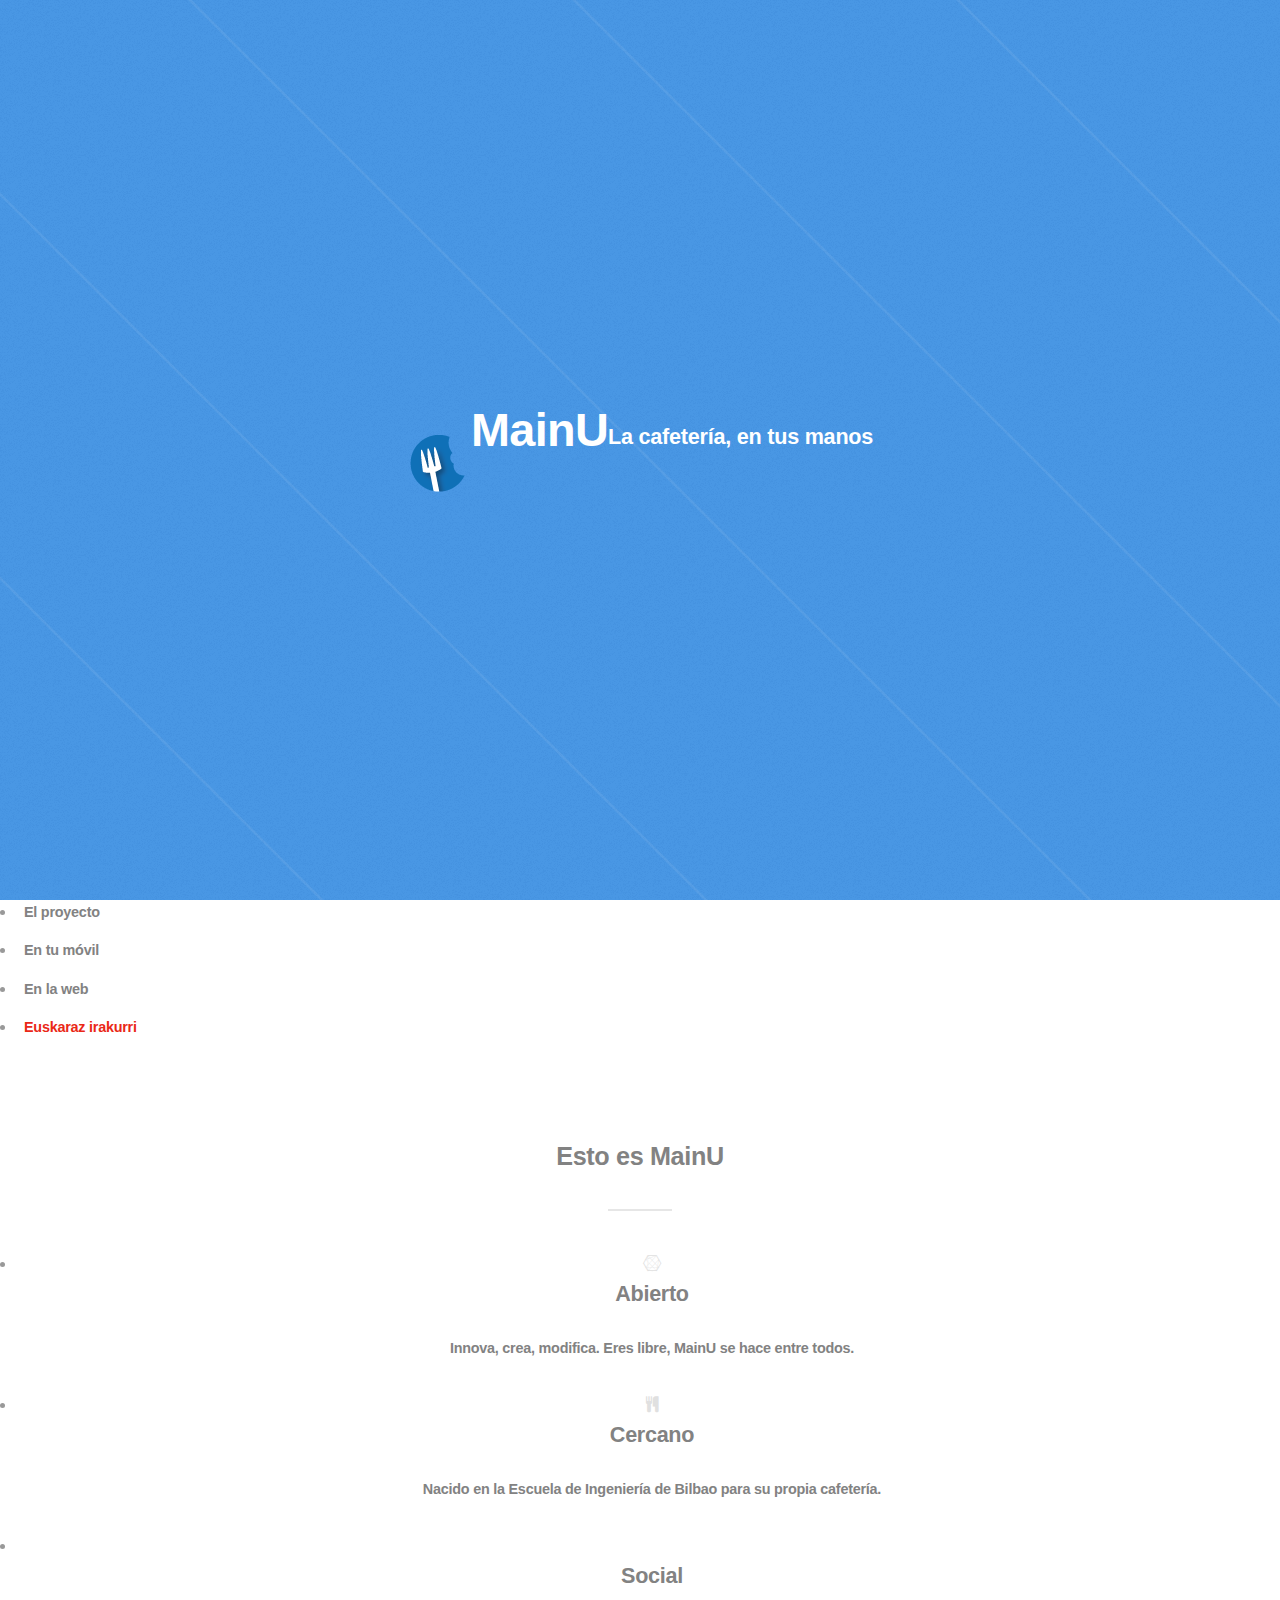
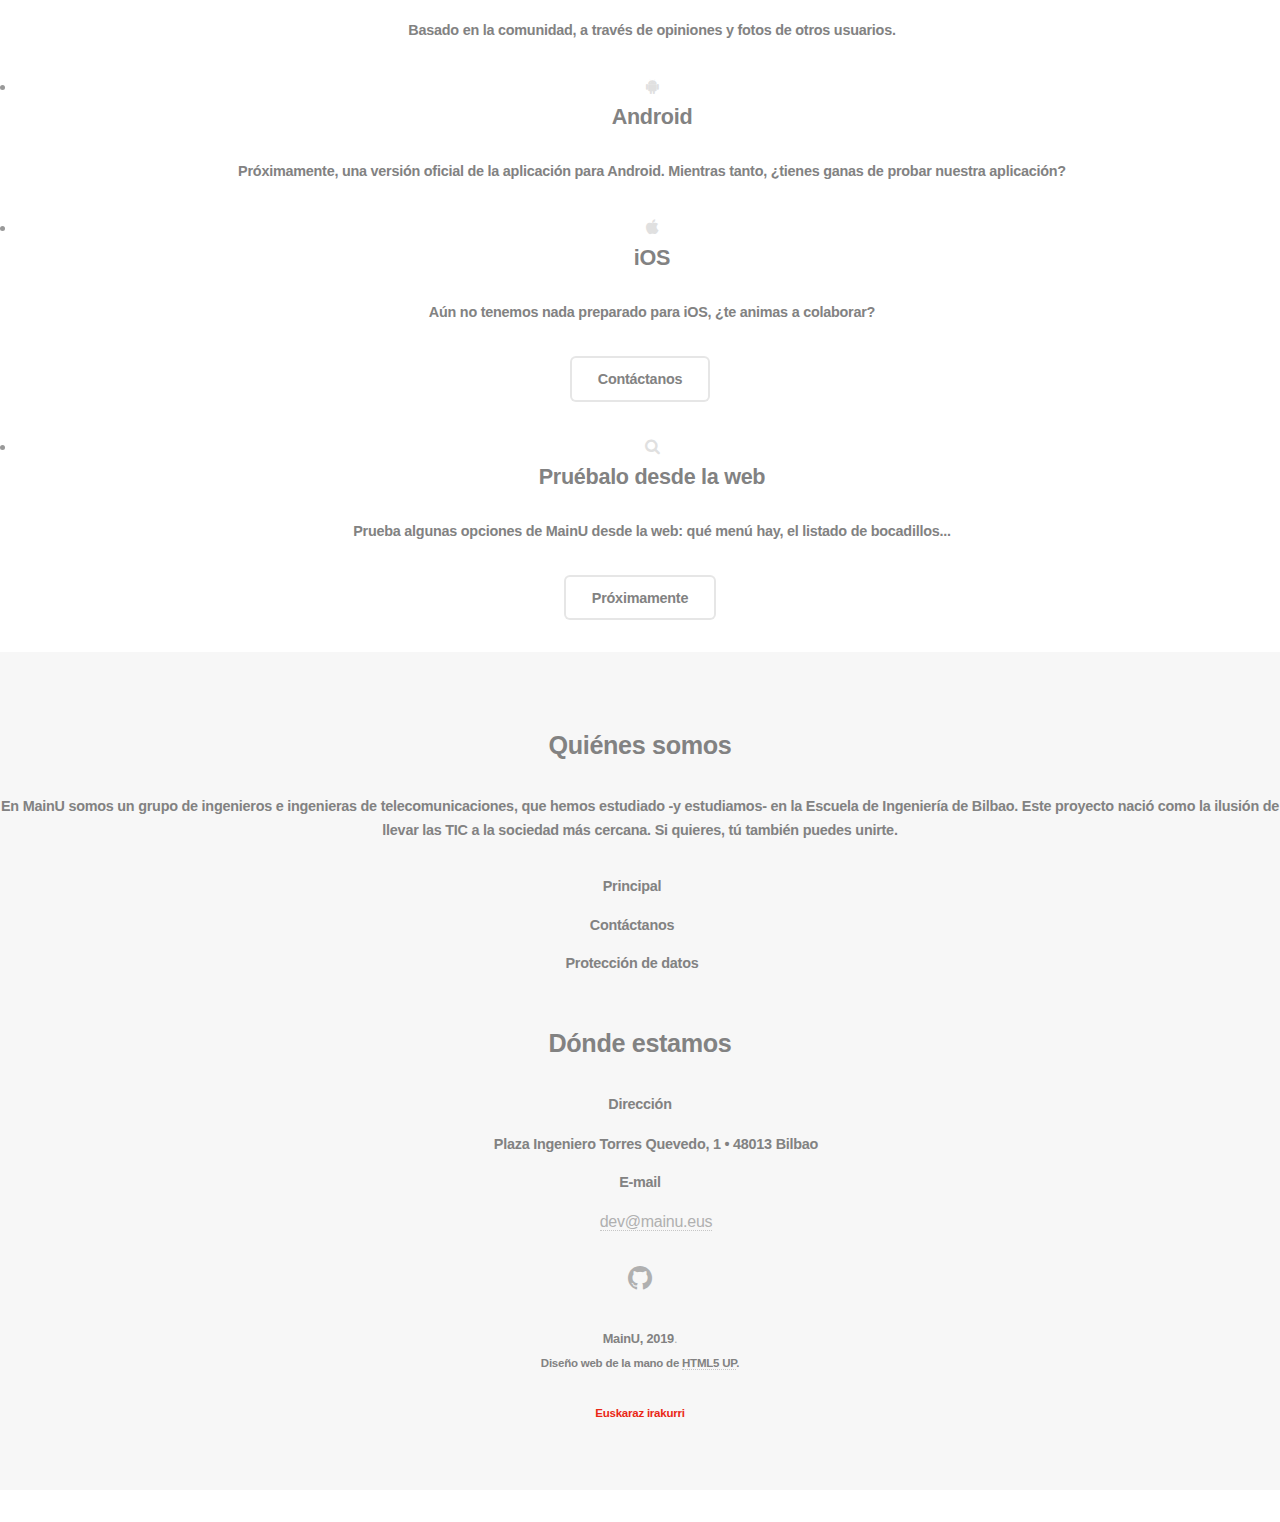
<file: index.html>
<!DOCTYPE HTML>
<html>
<head>
    <title>MainU</title>
    <meta charset="utf-8"/>
    <meta name="viewport" content="width=device-width, initial-scale=1, user-scalable=no"/>
    <link rel="stylesheet" href="assets/css/main.css"/>
    <link rel="shortcut icon" type="image/png" href="/favicon.png"/>
    <noscript>
        <link rel="stylesheet" href="assets/css/noscript.css"/>
    </noscript>
    <script src="assets/js/translate.js"></script>
    <script>
        var currentLng = 'es';
        var translate = new Translate();
        var attributeName = 'data-tag';

        function load() {
            translate.init(attributeName, currentLng);
            translate.process();
        }

        function switchLang() {
            if (currentLng === 'es') {
                currentLng = 'eu';
            } else {
                currentLng = 'es';
            }
            translate.init(attributeName, currentLng);
            translate.process();
        }
    </script>
</head>
<body class="is-preload" onload="load()">
<div id="wrapper">
    <header id="header" class="alt">
        <span class="logo"><img src="images/logo.png" alt=""/></span>
        <h1><label data-tag="titulo"></label></h1>
        <p><label data-tag="subtitulo"></label></p>
    </header>
    <nav id="nav">
        <ul>
            <li><a href="#intro"><label data-tag="proyecto"></label></a></li>
            <li><a href="#movil"><label data-tag="movil"></label></a></li>
            <li><a href="#web"><label data-tag="version-web"></label></a></li>
            <li><a onclick="switchLang()"><label style="color:#ea2817" data-tag="lang"></label></a></li>
        </ul>
    </nav>
    <div id="main">
        <section id="intro" class="main special">
            <header class="major">
                <h2><label data-tag="proyecto-title"></label></h2>
            </header>
            <ul class="features">
                <li>
                    <span class="icon major style5 fa-connectdevelop"></span>
                    <h3><label data-tag="abierto"></label></h3>
                    <p><label data-tag="abierto-desc"></label></p>
                </li>
                <li>
                    <span class="icon major style5 fa-cutlery"></span>
                    <h3><label data-tag="cercano"></label></h3>
                    <p><label data-tag="cercano-desc"></label></p>
                </li>
                <li>
                    <span class="icon major style5 fa-user-circle"></span>
                    <h3><label data-tag="social"></label></h3>
                    <p><label data-tag="social-desc"></label></p>
                </li>
            </ul>
        </section>
        <section id="movil" class="main special">
            <ul class="features">
                <li>
                    <span class="icon major style5 fa-android"></span>
                    <h3><label data-tag="android-title"></label></h3>
                    <p><label data-tag="android-desc"></label></p>
                </li>
                <li>
                    <span class="icon major style5 fa-apple"></span>
                    <h3><label data-tag="apple-title"></label></h3>
                    <p><label data-tag="apple-desc"></label></p>
                </li>
            </ul>
            <footer class="major">
                <ul class="actions special">
                    <li><a href="contact.html" class="button"><label data-tag="contactanos"></label></a></li>
                </ul>
            </footer>
        </section>
        <section id="web" class="main special">
            <ul class="features">
                <li>
                    <span class="icon major style5 fa-search"></span>
                    <h3><label data-tag="web-title"></label></h3>
                    <p><label data-tag="web-desc"></label></p>
                </li>
            </ul>
            <footer class="major">
                <ul class="actions special">
                    <li><a class="button"><label data-tag="pruebalo"></label></a></li>
                </ul>
            </footer>
        </section>
        <footer id="footer">
            <section>
                <h2><label data-tag="about"></label></h2>
                <p><label data-tag="about-desc"></label></p>
                <ul class="actions">
                    <li><a href="index.html"><label data-tag="main-link"></label></a></li>
                    <br/>
                    <li><a href="contact.html"><label data-tag="contactanos"></label></a></li>
                    <br/>
                    <li><a href="rgpd.html"><label data-tag="rgpd-link"></label></a></li>
                    <br/>
                </ul>
            </section>
            <section>
                <h2><label data-tag="about-location"></label></h2>
                <dl class="alt">
                    <dt><label data-tag="about-address"></label></dt>
                    <dd><label data-tag="about-address-desc"></label></dd>
                    <dt><label data-tag="about-email"></label></dt>
                    <dd><a href="mailto:dev@mainu.eus">dev@mainu.eus</a></dd>
                </dl>
                <ul class="icons">
                    <li><a href="https://github.com/mainu4u" class="icon fa-github"><span
                            class="label">GitHub</span></a></li>
                </ul>
            </section>
            <p class="copyright"><b>MainU, 2019</b>. <label data-tag="html5up-reference"></label></p>
            <p class="copyright"><a onclick="switchLang()"><label style="color:#ea2817"
                                                                  data-tag="lang"></label></a></p>
        </footer>
    </div>
</div>
    <script src="assets/js/jquery.min.js"></script>
    <script src="assets/js/jquery.scrollex.min.js"></script>
    <script src="assets/js/jquery.scrolly.min.js"></script>
    <script src="assets/js/browser.min.js"></script>
    <script src="assets/js/breakpoints.min.js"></script>
    <script src="assets/js/util.js"></script>
    <script src="assets/js/main.js"></script>
</body>
</html>
</file>
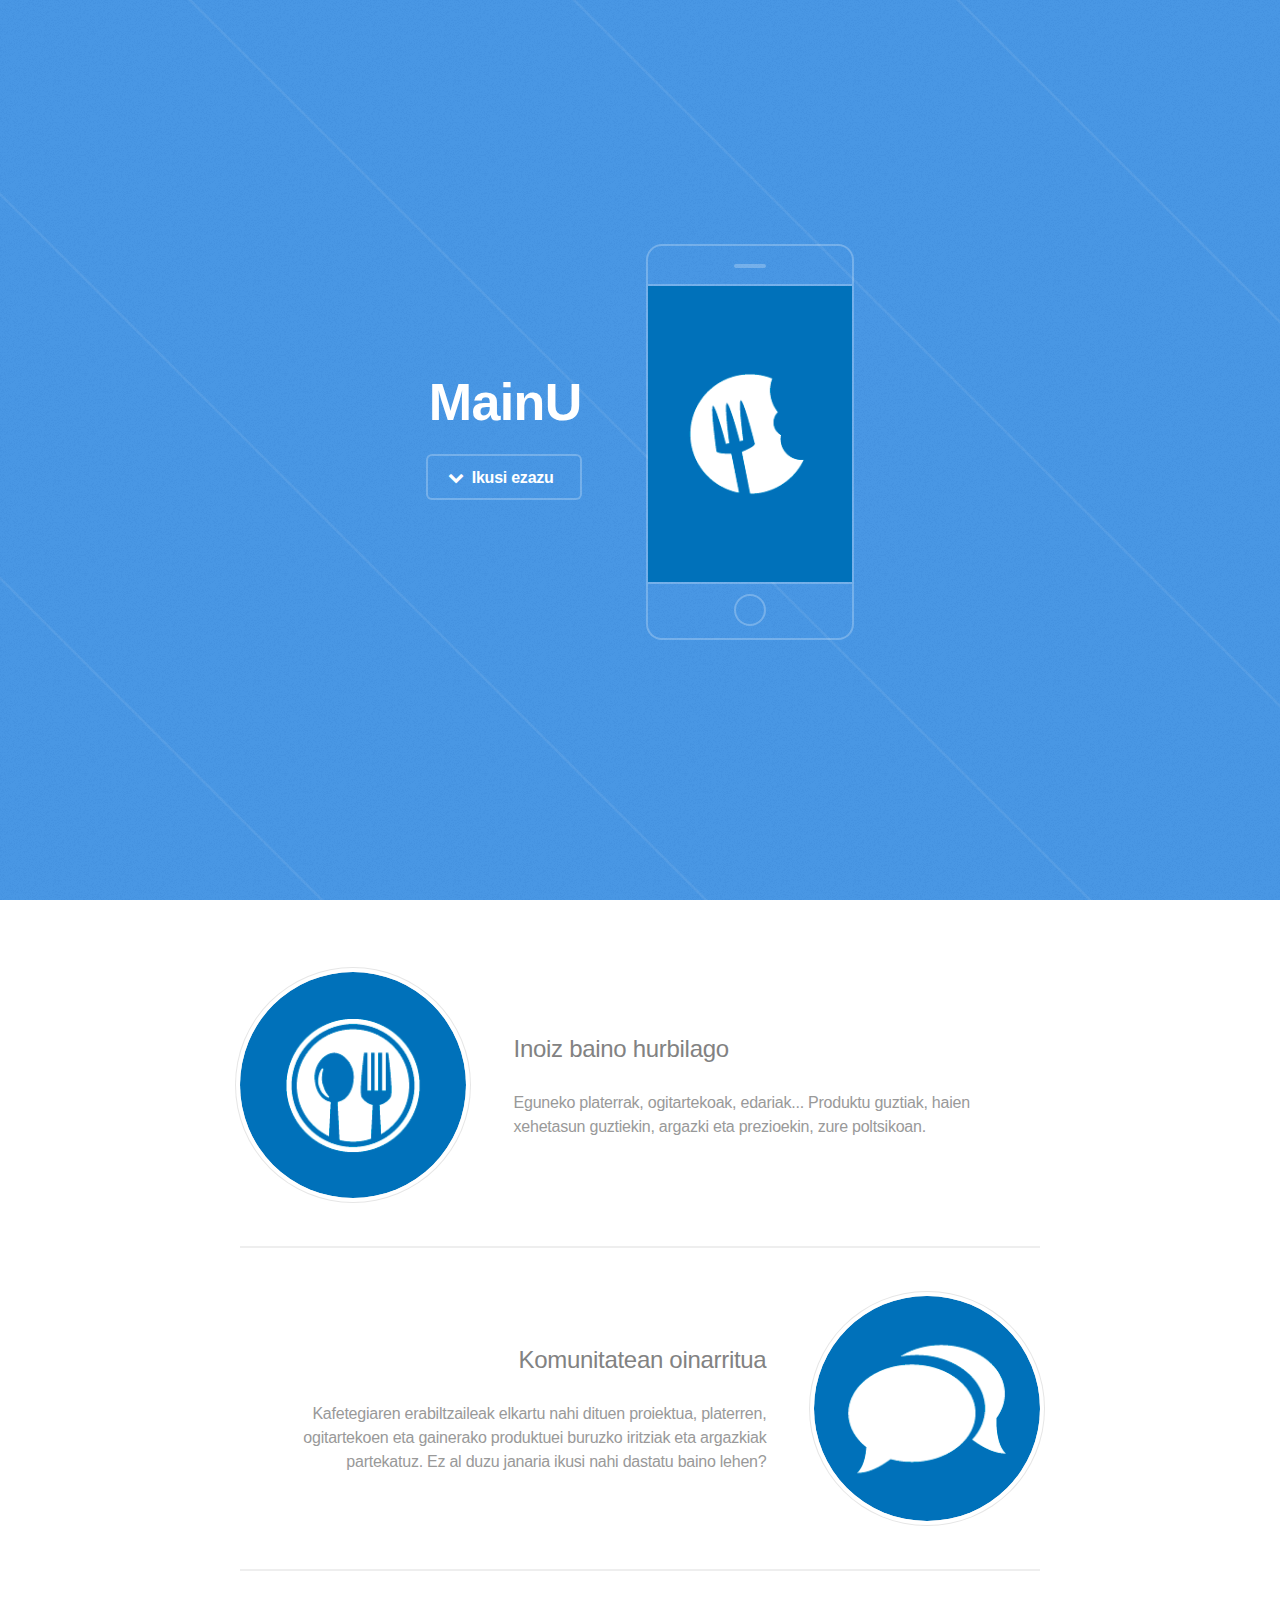
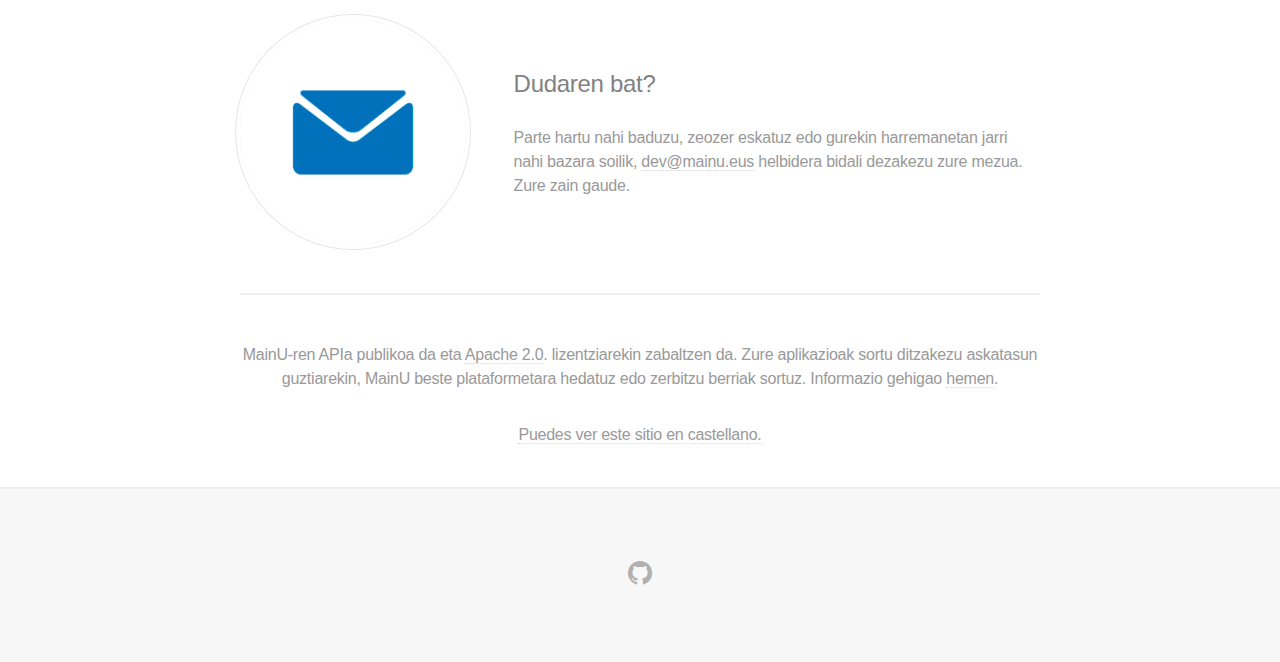
<file: eu/index.html>
<!DOCTYPE HTML>
<!--
	Agradecimientos:
	Fractal by HTML5 UP
	html5up.net | @ajlkn
	Free for personal and commercial use under the CCA 3.0 license (html5up.net/license)
-->
<html lang="eu">
	<head>
		<title>MainU</title>
		<meta charset="utf-8" />
		<meta name="viewport" content="width=device-width, initial-scale=1" />
		<meta name="description" content="Bilboko Ingeniaritza Eskolako Kafetegiaren
		erabiltzaileei (hala nola, ikasleak eta irakasleak) zerbitzua emateko prestatutako
		aplikazioa aurrera eramaten duen proiektua.">
	  <meta name="keywords" content="app,aplicación,android,EIB,ETSI,BIE,IGET,Bilbao,UPV,EHU">
		<link rel="stylesheet" href="/assets/css/main.css" />
		<link rel="shortcut icon" type="image/png" href="/favicon.png"/>
	</head>
	<body id="top">
		<!-- <section class="language-toolbar">
	</section> -->
			<header id="header">
				<div class="content">
					<h1><a href="#">MainU</a></h1>
					<ul class="actions">
						<li><a href="#expl" class="button icon fa-chevron-down scrolly">Ikusi ezazu</a></li>
					</ul>
				</div>
				<div class="image phone"><div class="inner"><img src="/images/screen.png" alt="" /></div></div>
			</header>

			<section id="expl" class="wrapper">
				<div class="inner alt">
					<section class="spotlight">
						<div class="image"><img src="/images/menu.png" alt="" /></div>
						<div class="content">
							<h3>Inoiz baino hurbilago</h3>
							<p>Eguneko platerrak, ogitartekoak, edariak... Produktu guztiak, haien
								xehetasun guztiekin, argazki eta prezioekin, zure poltsikoan.</p>
						</div>
					</section>
					<section class="spotlight">
						<div class="image"><img src="/images/community.png" alt="" /></div>
						<div class="content">
							<h3>Komunitatean oinarritua</h3>
							<p>Kafetegiaren erabiltzaileak elkartu nahi dituen proiektua, platerren,
								ogitartekoen eta gainerako produktuei buruzko iritziak eta argazkiak partekatuz.
								Ez al duzu janaria ikusi nahi dastatu baino lehen?</p>
						</div>
					</section>
					<section class="spotlight">
						<div class="image"><img src="/images/mail.png" alt="" /></div>
						<div class="content">
							<h3>Dudaren bat?</h3>
							<p>Parte hartu nahi baduzu, zeozer eskatuz edo gurekin harremanetan jarri
								nahi bazara soilik, <a href="mailto:dev@mainu.eus">dev@mainu.eus</a> helbidera
								bidali dezakezu zure mezua. Zure zain gaude.</p>
						</div>
					</section>
					<section class="special">
						<ul class="icons">
							<p style="font-size:16px">MainU-ren APIa publikoa da eta <a href="https://www.apache.org/licenses/LICENSE-2.0">Apache 2.0</a>.
								lizentziarekin zabaltzen da. Zure aplikazioak sortu ditzakezu askatasun guztiarekin,
								MainU beste plataformetara hedatuz edo zerbitzu berriak sortuz. Informazio gehigao
								<a href="https://github.com/mainu4u/MainuAPI/Wiki">hemen</a>.</p>
						</ul>
						<a href="https://mainu.eus">Puedes ver este sitio en castellano.</a>
					</section>
				</div>
			</section>

			<footer id="footer">
				<ul class="icons">
						<li><a href="https://github.com/mainu4u" class="icon fa-github">
							<span class="label">GitHub</span></a></li>
				</ul>
			</footer>

			<script src="/assets/js/jquery.min.js"></script>
			<script src="/assets/js/jquery.scrolly.min.js"></script>
			<script src="/assets/js/skel.min.js"></script>
			<script src="/assets/js/util.js"></script>
			<script src="/assets/js/main.js"></script>

	</body>
</html>
</file>
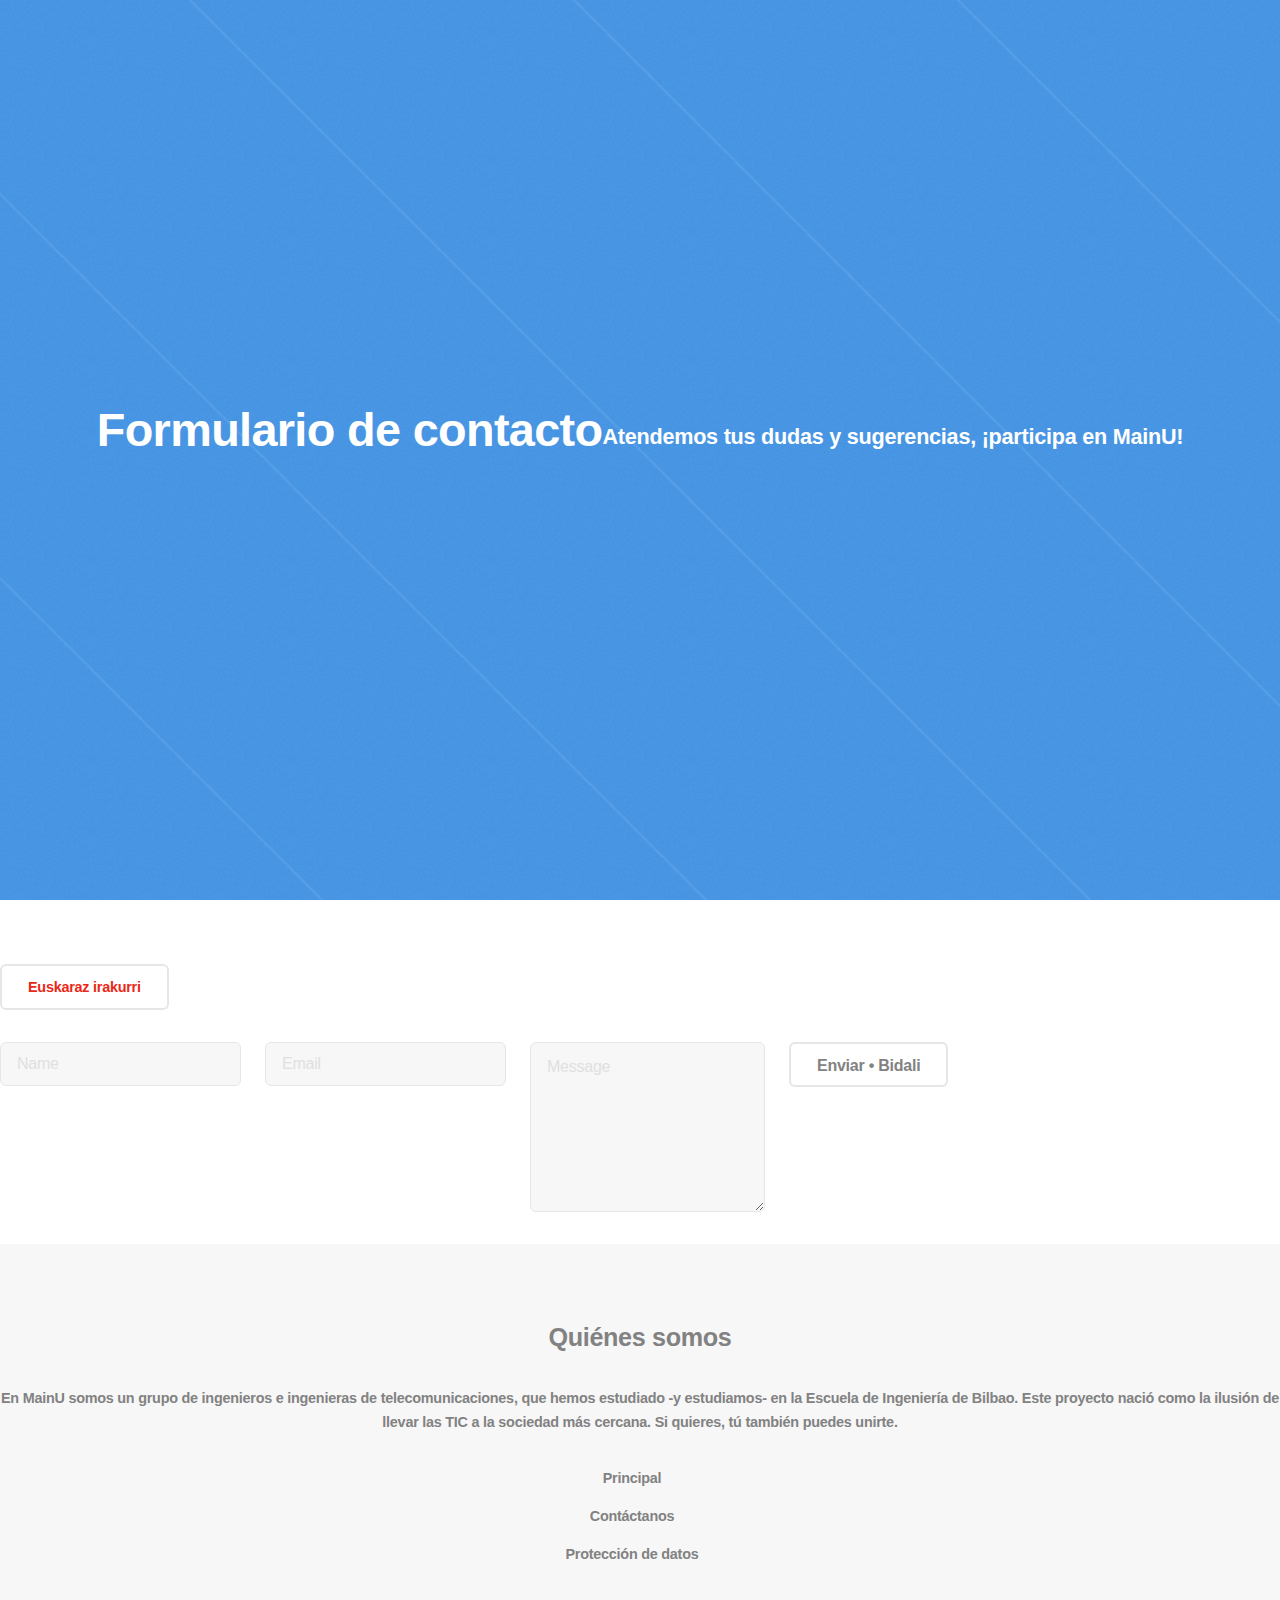
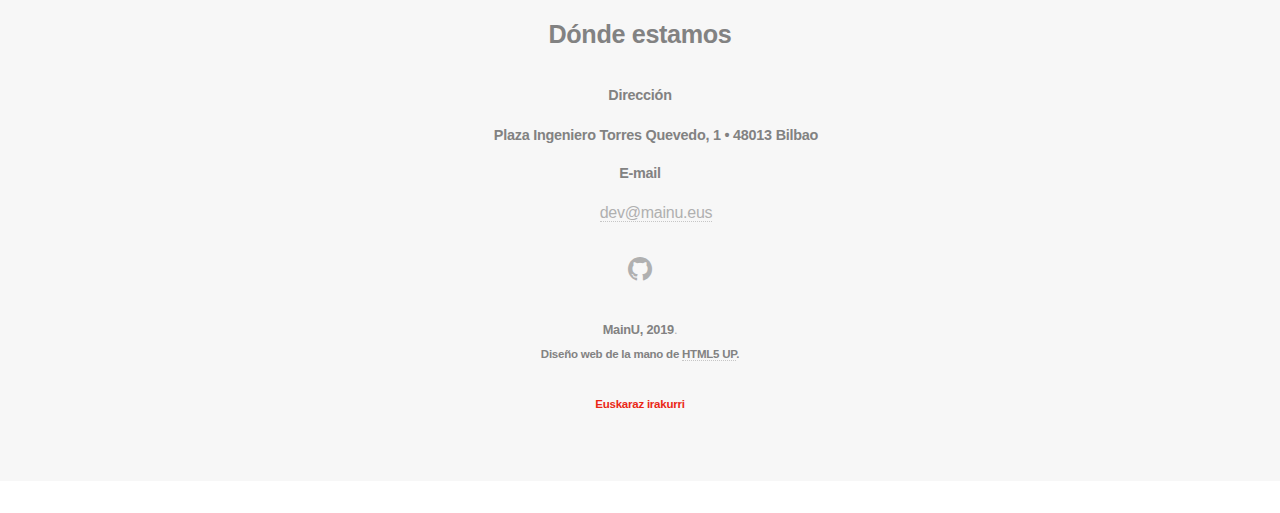
<file: contact.html>
<!DOCTYPE HTML>
<html>
<head>
    <title>MainU</title>
    <meta charset="utf-8"/>
    <meta name="viewport" content="width=device-width, initial-scale=1, user-scalable=no"/>
    <link rel="stylesheet" href="assets/css/main.css"/>
    <link rel="shortcut icon" type="image/png" href="/favicon.png"/>
    <noscript>
        <link rel="stylesheet" href="assets/css/noscript.css"/>
    </noscript>
    <script src="assets/js/translate.js"></script>
    <script>
        var currentLng = 'es';
        var translate = new Translate();
        var attributeName = 'data-tag';

        function load() {
            translate.init(attributeName, currentLng);
            translate.process();
        }

        function switchLang() {
            if (currentLng === 'es') {
                currentLng = 'eu';
            } else {
                currentLng = 'es';
            }
            translate.init(attributeName, currentLng);
            translate.process();
        }
    </script>
</head>
<body class="is-preload" onload="load()">
<div id="wrapper">
    <header id="header">
        <h1><label data-tag="contact-title"></label></h1>
        <p><label data-tag="contact-desc"></label></p>
    </header>
    <div id="main">
        <section id="content" class="main">
            <div class="col-12">
                <ul class="actions">
                    <li><a class="button" onclick="switchLang()"><label style="color:#ea2817"
                                                                        data-tag="lang"></label></a></li>
                </ul>
            </div>
            <form method="post" action="send_mail.php">
                <div class="row gtr-uniform">
                    <div class="col-6 col-12-xsmall">
                        <input type="text" name="first_name" id="first_name" value="" placeholder="Name" required/>
                    </div>
                    <div class="col-6 col-12-xsmall">
                        <input type="email" name="email_address" id="email_address" value="" placeholder="Email"
                               required/>
                    </div>
                    <div class="col-12">
                        <textarea name="comments" id="comments" placeholder="Message"
                                  rows="6" required></textarea>
                    </div>
                    <div class="col-12">
                        <ul class="actions">
                            <li><input type="submit" value="Enviar • Bidali" class="button"/></li>
                        </ul>
                    </div>
                </div>
            </form>
        </section>
        <footer id="footer">
            <section>
                <h2><label data-tag="about"></label></h2>
                <p><label data-tag="about-desc"></label></p>
                <ul class="actions">
                    <li><a href="index.html"><label data-tag="main-link"></label></a></li>
                    <br/>
                    <li><a href="contact.html"><label data-tag="contactanos"></label></a></li>
                    <br/>
                    <li><a href="rgpd.html"><label data-tag="rgpd-link"></label></a></li>
                    <br/>
                </ul>
            </section>
            <section>
                <h2><label data-tag="about-location"></label></h2>
                <dl class="alt">
                    <dt><label data-tag="about-address"></label></dt>
                    <dd><label data-tag="about-address-desc"></label></dd>
                    <dt><label data-tag="about-email"></label></dt>
                    <dd><a href="mailto:dev@mainu.eus">dev@mainu.eus</a></dd>
                </dl>
                <ul class="icons">
                    <li><a href="https://github.com/mainu4u" class="icon fa-github"><span
                            class="label">GitHub</span></a></li>
                </ul>
            </section>
            <p class="copyright"><b>MainU, 2019</b>. <label data-tag="html5up-reference"></label></p>
            <p class="copyright"><a onclick="switchLang()"><label style="color:#ea2817"
                                                                  data-tag="lang"></label></a></p>
        </footer>
    </div>
</div>
<script src="assets/js/jquery.min.js"></script>
<script src="assets/js/jquery.scrollex.min.js"></script>
<script src="assets/js/jquery.scrolly.min.js"></script>
<script src="assets/js/browser.min.js"></script>
<script src="assets/js/breakpoints.min.js"></script>
<script src="assets/js/util.js"></script>
<script src="assets/js/main.js"></script>

</body>
</html>
</file>
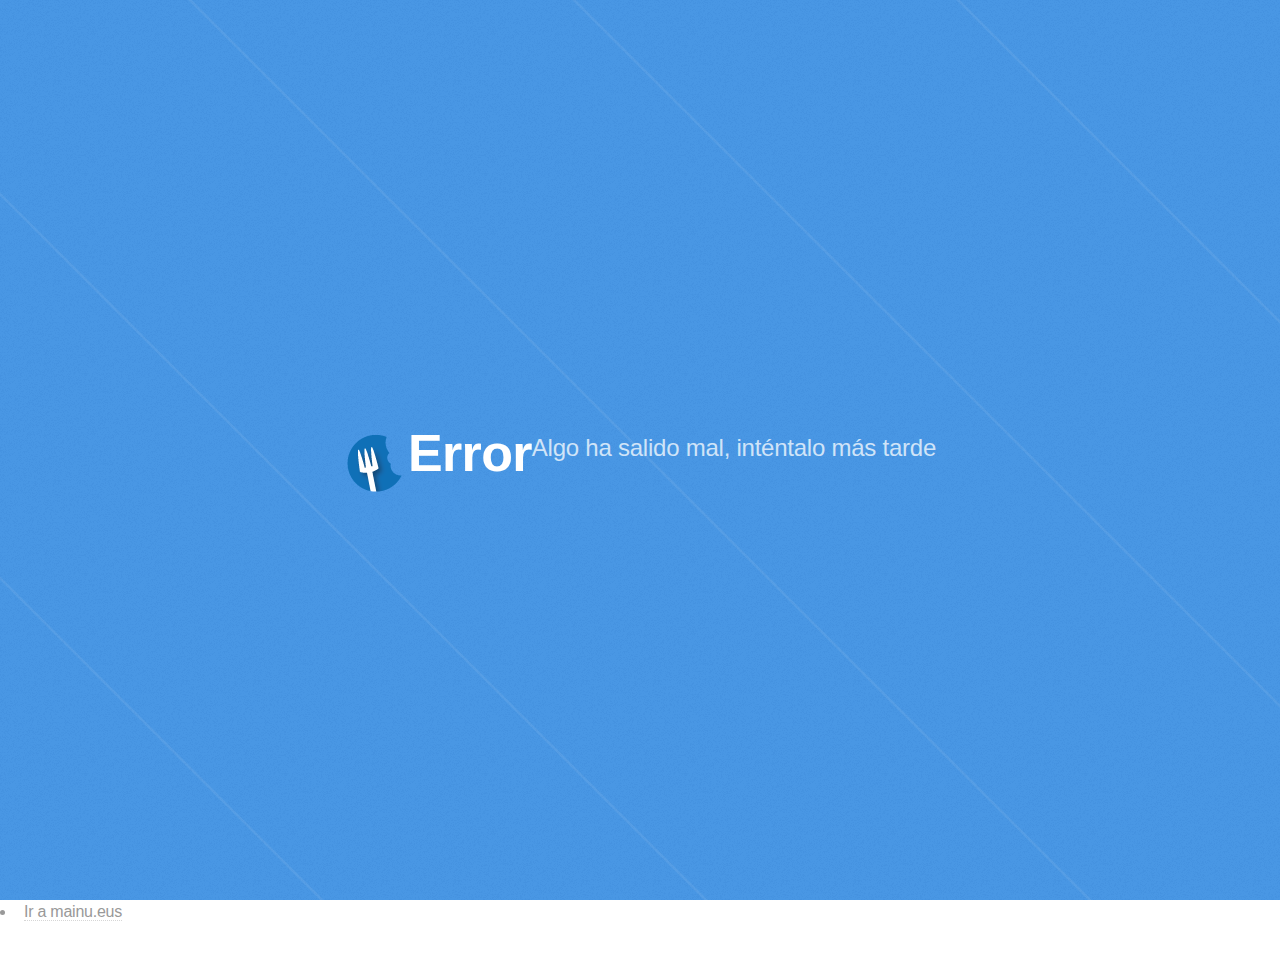
<file: contact_error.html>
<!DOCTYPE HTML>
<html>
	<head>
		<title>MainU - Contacto</title>
		<meta charset="utf-8" />
		<meta name="viewport" content="width=device-width, initial-scale=1, user-scalable=no" />
		<link rel="stylesheet" href="assets/css/main.css" />
		<link rel="shortcut icon" type="image/png" href="/favicon.png"/>
		<noscript><link rel="stylesheet" href="assets/css/noscript.css" /></noscript>
	</head>
		<body class="is-preload">

		<!-- Wrapper -->
			<div id="wrapper">
					<header id="header" class="alt">
						<span class="logo"><img src="images/logo.png" alt="" /></span>
						<h1>Error</h1>
						<p>Algo ha salido mal, inténtalo más tarde</p>
					</header>

							<nav id="nav">
						<ul>
							<li><a href="https://mainu.eus">Ir a mainu.eus</a></li>
						</ul>
					</nav>
				</div>
		</body>

			<script src="assets/js/jquery.min.js"></script>
			<script src="assets/js/jquery.scrollex.min.js"></script>
			<script src="assets/js/jquery.scrolly.min.js"></script>
			<script src="assets/js/browser.min.js"></script>
			<script src="assets/js/breakpoints.min.js"></script>
			<script src="assets/js/util.js"></script>
			<script src="assets/js/main.js"></script>

	</body>
</html>
</file>
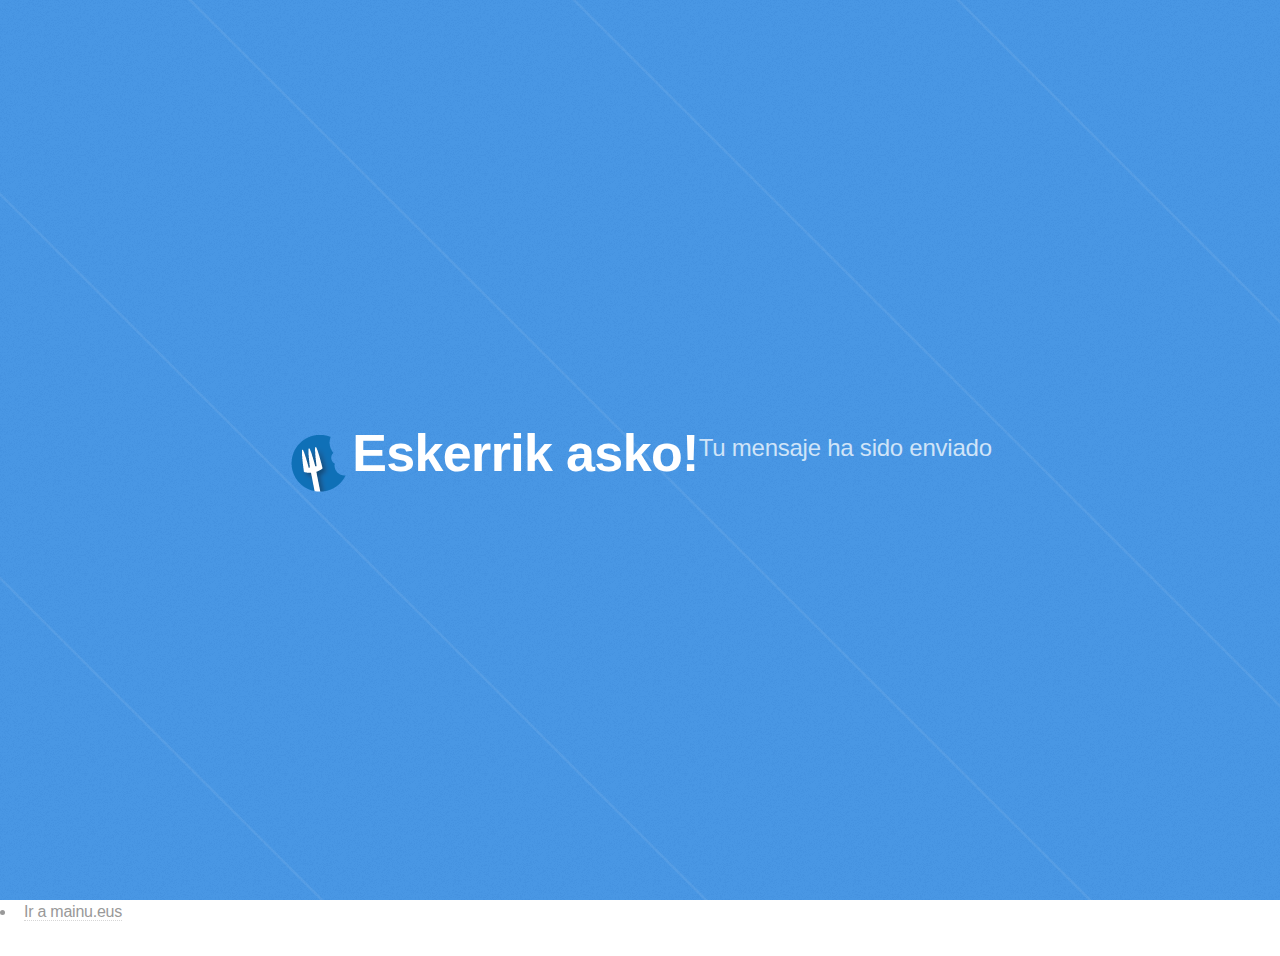
<file: contact_success.html>
<!DOCTYPE HTML>
<html>
	<head>
		<title>MainU - Contacto</title>
		<meta charset="utf-8" />
		<meta name="viewport" content="width=device-width, initial-scale=1, user-scalable=no" />
		<link rel="stylesheet" href="assets/css/main.css" />
		<link rel="shortcut icon" type="image/png" href="/favicon.png"/>
		<noscript><link rel="stylesheet" href="assets/css/noscript.css" /></noscript>
	</head>
		<body class="is-preload">

		<!-- Wrapper -->
			<div id="wrapper">
					<header id="header" class="alt">
						<span class="logo"><img src="images/logo.png" alt="" /></span>
						<h1>Eskerrik asko!</h1>
						<p>Tu mensaje ha sido enviado</p>
					</header>

							<nav id="nav">
						<ul>
							<li><a href="https://mainu.eus">Ir a mainu.eus</a></li>
						</ul>
					</nav>
				</div>
		</body>

			<script src="assets/js/jquery.min.js"></script>
			<script src="assets/js/jquery.scrollex.min.js"></script>
			<script src="assets/js/jquery.scrolly.min.js"></script>
			<script src="assets/js/browser.min.js"></script>
			<script src="assets/js/breakpoints.min.js"></script>
			<script src="assets/js/util.js"></script>
			<script src="assets/js/main.js"></script>

	</body>
</html>
</file>
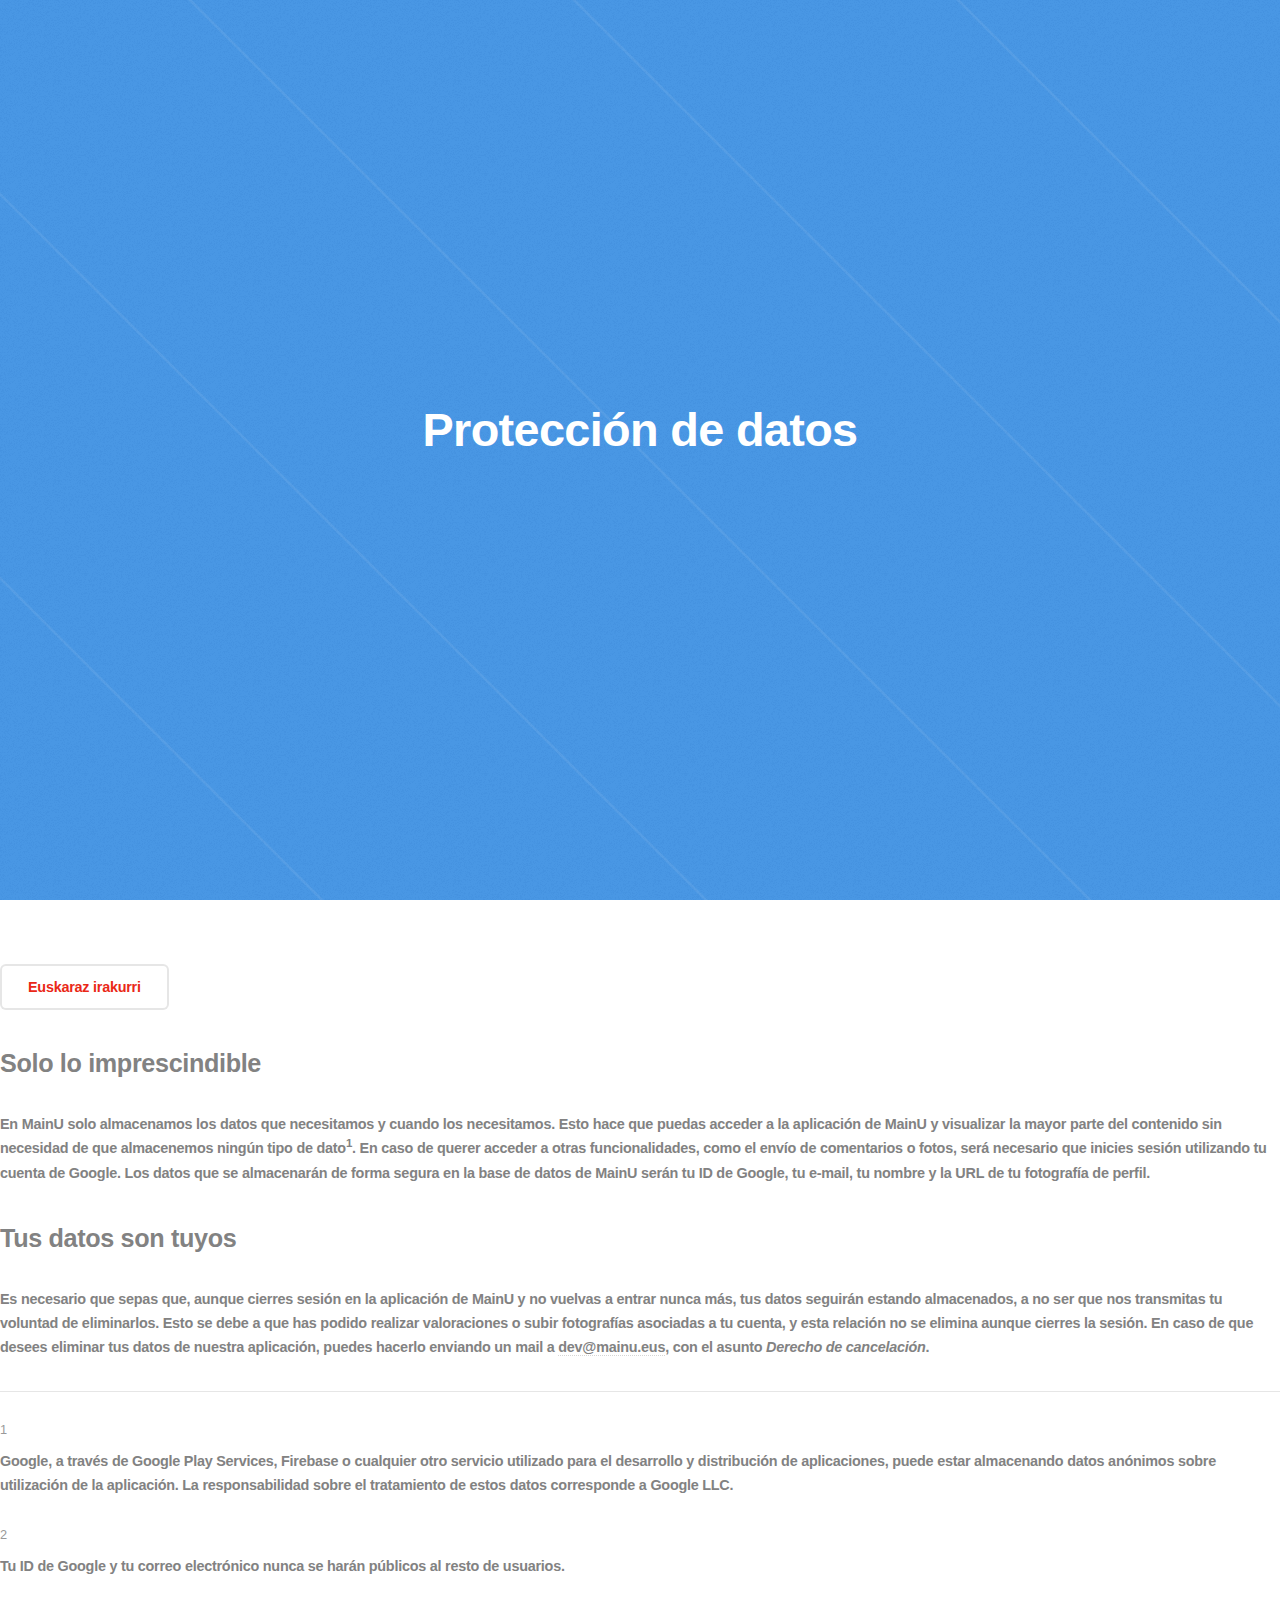
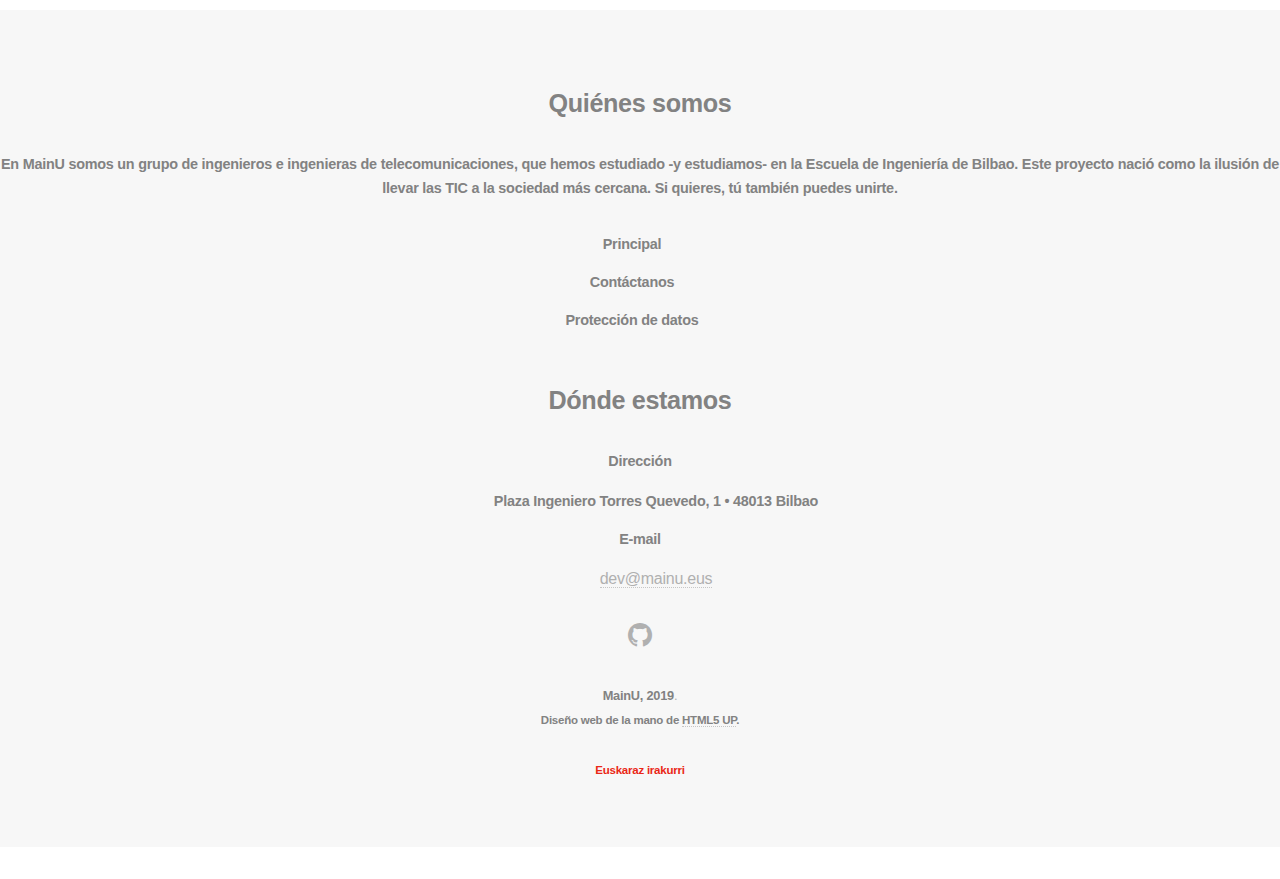
<file: rgpd.html>
<!DOCTYPE HTML>
<html>
<head>
    <title>MainU</title>
    <meta charset="utf-8"/>
    <meta name="viewport" content="width=device-width, initial-scale=1, user-scalable=no"/>
    <link rel="stylesheet" href="assets/css/main.css"/>
    <link rel="shortcut icon" type="image/png" href="/favicon.png"/>
    <noscript>
        <link rel="stylesheet" href="assets/css/noscript.css"/>
    </noscript>
    <script src="assets/js/translate.js"></script>
    <script>
        var currentLng = 'es';
        var translate = new Translate();
        var attributeName = 'data-tag';

        function load() {
            translate.init(attributeName, currentLng);
            translate.process();
        }

        function switchLang() {
            if (currentLng === 'es') {
                currentLng = 'eu';
            } else {
                currentLng = 'es';
            }
            translate.init(attributeName, currentLng);
            translate.process();
        }
    </script>
</head>
<body class="is-preload" onload="load()">
<div id="wrapper">
    <header id="header">
        <h1><label data-tag="rgpd-title"></label></h1>
    </header>
    <div id="main">
        <section id="content" class="main">
            <div class="col-12">
                <ul class="actions">
                    <li><a class="button" onclick="switchLang()"><label style="color:#ea2817"
                                                                        data-tag="lang"></label></a></li>
                </ul>
            </div>
            <h2><label data-tag="imprescindible-title"></label></h2>
            <p><label data-tag="imprescindible-desc"></label></p>
            <h2><label data-tag="tus-datos-title"></label></h2>
            <p><label data-tag="tus-datos-desc"></label></p>
            <hr>
            <p>
                <small><sup>1</sup>
                    <label data-tag="rgpd-foot-1"></label>
                </small>
            </p>
            <p>
                <small><sup>2</sup>
                    <label data-tag="rgpd-foot-2"></label>
                </small>
            </p>
        </section>
        <footer id="footer">
            <section>
                <h2><label data-tag="about"></label></h2>
                <p><label data-tag="about-desc"></label></p>
                <ul class="actions">
                    <li><a href="index.html"><label data-tag="main-link"></label></a></li>
                    <br/>
                    <li><a href="contact.html"><label data-tag="contactanos"></label></a></li>
                    <br/>
                    <li><a href="rgpd.html"><label data-tag="rgpd-link"></label></a></li>
                    <br/>
                </ul>
            </section>
            <section>
                <h2><label data-tag="about-location"></label></h2>
                <dl class="alt">
                    <dt><label data-tag="about-address"></label></dt>
                    <dd><label data-tag="about-address-desc"></label></dd>
                    <dt><label data-tag="about-email"></label></dt>
                    <dd><a href="mailto:dev@mainu.eus">dev@mainu.eus</a></dd>
                </dl>
                <ul class="icons">
                    <li><a href="https://github.com/mainu4u" class="icon fa-github"><span
                            class="label">GitHub</span></a></li>
                </ul>
            </section>
            <p class="copyright"><b>MainU, 2019</b>. <label data-tag="html5up-reference"></label></p>
            <p class="copyright"><a onclick="switchLang()"><label style="color:#ea2817"
                                                                  data-tag="lang"></label></a></p>
        </footer>
    </div>
</div>
<script src="assets/js/jquery.min.js"></script>
<script src="assets/js/jquery.scrollex.min.js"></script>
<script src="assets/js/jquery.scrolly.min.js"></script>
<script src="assets/js/browser.min.js"></script>
<script src="assets/js/breakpoints.min.js"></script>
<script src="assets/js/util.js"></script>
<script src="assets/js/main.js"></script>
</body>
</html>
</file>
<file: assets/css/noscript.css>
/*
	Stellar by HTML5 UP
	html5up.net | @ajlkn
	Free for personal and commercial use under the CCA 3.0 license (html5up.net/license)
*/

/* Header */

	body.is-preload #header.alt > * {
		opacity: 1;
	}

	body.is-preload #header.alt .logo {
		-moz-transform: none;
		-webkit-transform: none;
		-ms-transform: none;
		transform: none;
	}
</file>
<file: assets/css/main.css>
@import url(font-awesome.min.css);

/*
	Fractal by HTML5 UP
	html5up.net | @ajlkn
	Free for personal and commercial use under the CCA 3.0 license (html5up.net/license)
*/

/* Reset */

	html, body, div, span, applet, object, iframe, h1, h2, h3, h4, h5, h6, p, blockquote, pre, a, abbr, acronym, address, big, cite, code, del, dfn, em, img, ins, kbd, q, s, samp, small, strike, strong, sub, sup, tt, var, b, u, i, center, dl, dt, dd, ol, ul, li, fieldset, form, label, legend, table, caption, tbody, tfoot, thead, tr, th, td, article, aside, canvas, details, embed, figure, figcaption, footer, header, hgroup, menu, nav, output, ruby, section, summary, time, mark, audio, video {
		margin: 0;
		padding: 0;
		border: 0;
		font-size: 100%;
		font: inherit;
		vertical-align: baseline;
	}

	article, aside, details, figcaption, figure, footer, header, hgroup, menu, nav, section {
		display: block;
	}

	body {
		line-height: 1;
	}

	ol, ul {
		list-style: none;
	}

	blockquote, q {
		quotes: none;
	}

	blockquote:before, blockquote:after, q:before, q:after {
		content: '';
		content: none;
	}

	table {
		border-collapse: collapse;
		border-spacing: 0;
	}

	body {
		-webkit-text-size-adjust: none;
	}

/* Box Model */

	*, *:before, *:after {
		-moz-box-sizing: border-box;
		-webkit-box-sizing: border-box;
		box-sizing: border-box;
	}

/* Grid */

	.row {
		border-bottom: solid 1px transparent;
		-moz-box-sizing: border-box;
		-webkit-box-sizing: border-box;
		box-sizing: border-box;
	}

	.row > * {
		float: left;
		-moz-box-sizing: border-box;
		-webkit-box-sizing: border-box;
		box-sizing: border-box;
	}

	.row:after, .row:before {
		content: '';
		display: block;
		clear: both;
		height: 0;
	}

	.row.uniform > * > :first-child {
		margin-top: 0;
	}

	.row.uniform > * > :last-child {
		margin-bottom: 0;
	}

	.row.\30 \25 > * {
		padding: 0 0 0 0em;
	}

	.row.\30 \25 {
		margin: 0 0 -1px 0em;
	}

	.row.uniform.\30 \25 > * {
		padding: 0em 0 0 0em;
	}

	.row.uniform.\30 \25 {
		margin: 0em 0 -1px 0em;
	}

	.row > * {
		padding: 0 0 0 1.5em;
	}

	.row {
		margin: 0 0 -1px -1.5em;
	}

	.row.uniform > * {
		padding: 1.5em 0 0 1.5em;
	}

	.row.uniform {
		margin: -1.5em 0 -1px -1.5em;
	}

	.row.\32 00\25 > * {
		padding: 0 0 0 3em;
	}

	.row.\32 00\25 {
		margin: 0 0 -1px -3em;
	}

	.row.uniform.\32 00\25 > * {
		padding: 3em 0 0 3em;
	}

	.row.uniform.\32 00\25 {
		margin: -3em 0 -1px -3em;
	}

	.row.\31 50\25 > * {
		padding: 0 0 0 2.25em;
	}

	.row.\31 50\25 {
		margin: 0 0 -1px -2.25em;
	}

	.row.uniform.\31 50\25 > * {
		padding: 2.25em 0 0 2.25em;
	}

	.row.uniform.\31 50\25 {
		margin: -2.25em 0 -1px -2.25em;
	}

	.row.\35 0\25 > * {
		padding: 0 0 0 0.75em;
	}

	.row.\35 0\25 {
		margin: 0 0 -1px -0.75em;
	}

	.row.uniform.\35 0\25 > * {
		padding: 0.75em 0 0 0.75em;
	}

	.row.uniform.\35 0\25 {
		margin: -0.75em 0 -1px -0.75em;
	}

	.row.\32 5\25 > * {
		padding: 0 0 0 0.375em;
	}

	.row.\32 5\25 {
		margin: 0 0 -1px -0.375em;
	}

	.row.uniform.\32 5\25 > * {
		padding: 0.375em 0 0 0.375em;
	}

	.row.uniform.\32 5\25 {
		margin: -0.375em 0 -1px -0.375em;
	}

	.\31 2u, .\31 2u\24 {
		width: 100%;
		clear: none;
		margin-left: 0;
	}

	.\31 1u, .\31 1u\24 {
		width: 91.6666666667%;
		clear: none;
		margin-left: 0;
	}

	.\31 0u, .\31 0u\24 {
		width: 83.3333333333%;
		clear: none;
		margin-left: 0;
	}

	.\39 u, .\39 u\24 {
		width: 75%;
		clear: none;
		margin-left: 0;
	}

	.\38 u, .\38 u\24 {
		width: 66.6666666667%;
		clear: none;
		margin-left: 0;
	}

	.\37 u, .\37 u\24 {
		width: 58.3333333333%;
		clear: none;
		margin-left: 0;
	}

	.\36 u, .\36 u\24 {
		width: 50%;
		clear: none;
		margin-left: 0;
	}

	.\35 u, .\35 u\24 {
		width: 41.6666666667%;
		clear: none;
		margin-left: 0;
	}

	.\34 u, .\34 u\24 {
		width: 33.3333333333%;
		clear: none;
		margin-left: 0;
	}

	.\33 u, .\33 u\24 {
		width: 25%;
		clear: none;
		margin-left: 0;
	}

	.\32 u, .\32 u\24 {
		width: 16.6666666667%;
		clear: none;
		margin-left: 0;
	}

	.\31 u, .\31 u\24 {
		width: 8.3333333333%;
		clear: none;
		margin-left: 0;
	}

	.\31 2u\24 + *,
	.\31 1u\24 + *,
	.\31 0u\24 + *,
	.\39 u\24 + *,
	.\38 u\24 + *,
	.\37 u\24 + *,
	.\36 u\24 + *,
	.\35 u\24 + *,
	.\34 u\24 + *,
	.\33 u\24 + *,
	.\32 u\24 + *,
	.\31 u\24 + * {
		clear: left;
	}

	.\-11u {
		margin-left: 91.66667%;
	}

	.\-10u {
		margin-left: 83.33333%;
	}

	.\-9u {
		margin-left: 75%;
	}

	.\-8u {
		margin-left: 66.66667%;
	}

	.\-7u {
		margin-left: 58.33333%;
	}

	.\-6u {
		margin-left: 50%;
	}

	.\-5u {
		margin-left: 41.66667%;
	}

	.\-4u {
		margin-left: 33.33333%;
	}

	.\-3u {
		margin-left: 25%;
	}

	.\-2u {
		margin-left: 16.66667%;
	}

	.\-1u {
		margin-left: 8.33333%;
	}

	@media screen and (max-width: 1680px) {

		.row > * {
			padding: 0 0 0 1.5em;
		}

		.row {
			margin: 0 0 -1px -1.5em;
		}

		.row.uniform > * {
			padding: 1.5em 0 0 1.5em;
		}

		.row.uniform {
			margin: -1.5em 0 -1px -1.5em;
		}

		.row.\32 00\25 > * {
			padding: 0 0 0 3em;
		}

		.row.\32 00\25 {
			margin: 0 0 -1px -3em;
		}

		.row.uniform.\32 00\25 > * {
			padding: 3em 0 0 3em;
		}

		.row.uniform.\32 00\25 {
			margin: -3em 0 -1px -3em;
		}

		.row.\31 50\25 > * {
			padding: 0 0 0 2.25em;
		}

		.row.\31 50\25 {
			margin: 0 0 -1px -2.25em;
		}

		.row.uniform.\31 50\25 > * {
			padding: 2.25em 0 0 2.25em;
		}

		.row.uniform.\31 50\25 {
			margin: -2.25em 0 -1px -2.25em;
		}

		.row.\35 0\25 > * {
			padding: 0 0 0 0.75em;
		}

		.row.\35 0\25 {
			margin: 0 0 -1px -0.75em;
		}

		.row.uniform.\35 0\25 > * {
			padding: 0.75em 0 0 0.75em;
		}

		.row.uniform.\35 0\25 {
			margin: -0.75em 0 -1px -0.75em;
		}

		.row.\32 5\25 > * {
			padding: 0 0 0 0.375em;
		}

		.row.\32 5\25 {
			margin: 0 0 -1px -0.375em;
		}

		.row.uniform.\32 5\25 > * {
			padding: 0.375em 0 0 0.375em;
		}

		.row.uniform.\32 5\25 {
			margin: -0.375em 0 -1px -0.375em;
		}

		.\31 2u\28xlarge\29, .\31 2u\24\28xlarge\29 {
			width: 100%;
			clear: none;
			margin-left: 0;
		}

		.\31 1u\28xlarge\29, .\31 1u\24\28xlarge\29 {
			width: 91.6666666667%;
			clear: none;
			margin-left: 0;
		}

		.\31 0u\28xlarge\29, .\31 0u\24\28xlarge\29 {
			width: 83.3333333333%;
			clear: none;
			margin-left: 0;
		}

		.\39 u\28xlarge\29, .\39 u\24\28xlarge\29 {
			width: 75%;
			clear: none;
			margin-left: 0;
		}

		.\38 u\28xlarge\29, .\38 u\24\28xlarge\29 {
			width: 66.6666666667%;
			clear: none;
			margin-left: 0;
		}

		.\37 u\28xlarge\29, .\37 u\24\28xlarge\29 {
			width: 58.3333333333%;
			clear: none;
			margin-left: 0;
		}

		.\36 u\28xlarge\29, .\36 u\24\28xlarge\29 {
			width: 50%;
			clear: none;
			margin-left: 0;
		}

		.\35 u\28xlarge\29, .\35 u\24\28xlarge\29 {
			width: 41.6666666667%;
			clear: none;
			margin-left: 0;
		}

		.\34 u\28xlarge\29, .\34 u\24\28xlarge\29 {
			width: 33.3333333333%;
			clear: none;
			margin-left: 0;
		}

		.\33 u\28xlarge\29, .\33 u\24\28xlarge\29 {
			width: 25%;
			clear: none;
			margin-left: 0;
		}

		.\32 u\28xlarge\29, .\32 u\24\28xlarge\29 {
			width: 16.6666666667%;
			clear: none;
			margin-left: 0;
		}

		.\31 u\28xlarge\29, .\31 u\24\28xlarge\29 {
			width: 8.3333333333%;
			clear: none;
			margin-left: 0;
		}

		.\31 2u\24\28xlarge\29 + *,
		.\31 1u\24\28xlarge\29 + *,
		.\31 0u\24\28xlarge\29 + *,
		.\39 u\24\28xlarge\29 + *,
		.\38 u\24\28xlarge\29 + *,
		.\37 u\24\28xlarge\29 + *,
		.\36 u\24\28xlarge\29 + *,
		.\35 u\24\28xlarge\29 + *,
		.\34 u\24\28xlarge\29 + *,
		.\33 u\24\28xlarge\29 + *,
		.\32 u\24\28xlarge\29 + *,
		.\31 u\24\28xlarge\29 + * {
			clear: left;
		}

		.\-11u\28xlarge\29 {
			margin-left: 91.66667%;
		}

		.\-10u\28xlarge\29 {
			margin-left: 83.33333%;
		}

		.\-9u\28xlarge\29 {
			margin-left: 75%;
		}

		.\-8u\28xlarge\29 {
			margin-left: 66.66667%;
		}

		.\-7u\28xlarge\29 {
			margin-left: 58.33333%;
		}

		.\-6u\28xlarge\29 {
			margin-left: 50%;
		}

		.\-5u\28xlarge\29 {
			margin-left: 41.66667%;
		}

		.\-4u\28xlarge\29 {
			margin-left: 33.33333%;
		}

		.\-3u\28xlarge\29 {
			margin-left: 25%;
		}

		.\-2u\28xlarge\29 {
			margin-left: 16.66667%;
		}

		.\-1u\28xlarge\29 {
			margin-left: 8.33333%;
		}

	}

	@media screen and (max-width: 1280px) {

		.row > * {
			padding: 0 0 0 1.5em;
		}

		.row {
			margin: 0 0 -1px -1.5em;
		}

		.row.uniform > * {
			padding: 1.5em 0 0 1.5em;
		}

		.row.uniform {
			margin: -1.5em 0 -1px -1.5em;
		}

		.row.\32 00\25 > * {
			padding: 0 0 0 3em;
		}

		.row.\32 00\25 {
			margin: 0 0 -1px -3em;
		}

		.row.uniform.\32 00\25 > * {
			padding: 3em 0 0 3em;
		}

		.row.uniform.\32 00\25 {
			margin: -3em 0 -1px -3em;
		}

		.row.\31 50\25 > * {
			padding: 0 0 0 2.25em;
		}

		.row.\31 50\25 {
			margin: 0 0 -1px -2.25em;
		}

		.row.uniform.\31 50\25 > * {
			padding: 2.25em 0 0 2.25em;
		}

		.row.uniform.\31 50\25 {
			margin: -2.25em 0 -1px -2.25em;
		}

		.row.\35 0\25 > * {
			padding: 0 0 0 0.75em;
		}

		.row.\35 0\25 {
			margin: 0 0 -1px -0.75em;
		}

		.row.uniform.\35 0\25 > * {
			padding: 0.75em 0 0 0.75em;
		}

		.row.uniform.\35 0\25 {
			margin: -0.75em 0 -1px -0.75em;
		}

		.row.\32 5\25 > * {
			padding: 0 0 0 0.375em;
		}

		.row.\32 5\25 {
			margin: 0 0 -1px -0.375em;
		}

		.row.uniform.\32 5\25 > * {
			padding: 0.375em 0 0 0.375em;
		}

		.row.uniform.\32 5\25 {
			margin: -0.375em 0 -1px -0.375em;
		}

		.\31 2u\28large\29, .\31 2u\24\28large\29 {
			width: 100%;
			clear: none;
			margin-left: 0;
		}

		.\31 1u\28large\29, .\31 1u\24\28large\29 {
			width: 91.6666666667%;
			clear: none;
			margin-left: 0;
		}

		.\31 0u\28large\29, .\31 0u\24\28large\29 {
			width: 83.3333333333%;
			clear: none;
			margin-left: 0;
		}

		.\39 u\28large\29, .\39 u\24\28large\29 {
			width: 75%;
			clear: none;
			margin-left: 0;
		}

		.\38 u\28large\29, .\38 u\24\28large\29 {
			width: 66.6666666667%;
			clear: none;
			margin-left: 0;
		}

		.\37 u\28large\29, .\37 u\24\28large\29 {
			width: 58.3333333333%;
			clear: none;
			margin-left: 0;
		}

		.\36 u\28large\29, .\36 u\24\28large\29 {
			width: 50%;
			clear: none;
			margin-left: 0;
		}

		.\35 u\28large\29, .\35 u\24\28large\29 {
			width: 41.6666666667%;
			clear: none;
			margin-left: 0;
		}

		.\34 u\28large\29, .\34 u\24\28large\29 {
			width: 33.3333333333%;
			clear: none;
			margin-left: 0;
		}

		.\33 u\28large\29, .\33 u\24\28large\29 {
			width: 25%;
			clear: none;
			margin-left: 0;
		}

		.\32 u\28large\29, .\32 u\24\28large\29 {
			width: 16.6666666667%;
			clear: none;
			margin-left: 0;
		}

		.\31 u\28large\29, .\31 u\24\28large\29 {
			width: 8.3333333333%;
			clear: none;
			margin-left: 0;
		}

		.\31 2u\24\28large\29 + *,
		.\31 1u\24\28large\29 + *,
		.\31 0u\24\28large\29 + *,
		.\39 u\24\28large\29 + *,
		.\38 u\24\28large\29 + *,
		.\37 u\24\28large\29 + *,
		.\36 u\24\28large\29 + *,
		.\35 u\24\28large\29 + *,
		.\34 u\24\28large\29 + *,
		.\33 u\24\28large\29 + *,
		.\32 u\24\28large\29 + *,
		.\31 u\24\28large\29 + * {
			clear: left;
		}

		.\-11u\28large\29 {
			margin-left: 91.66667%;
		}

		.\-10u\28large\29 {
			margin-left: 83.33333%;
		}

		.\-9u\28large\29 {
			margin-left: 75%;
		}

		.\-8u\28large\29 {
			margin-left: 66.66667%;
		}

		.\-7u\28large\29 {
			margin-left: 58.33333%;
		}

		.\-6u\28large\29 {
			margin-left: 50%;
		}

		.\-5u\28large\29 {
			margin-left: 41.66667%;
		}

		.\-4u\28large\29 {
			margin-left: 33.33333%;
		}

		.\-3u\28large\29 {
			margin-left: 25%;
		}

		.\-2u\28large\29 {
			margin-left: 16.66667%;
		}

		.\-1u\28large\29 {
			margin-left: 8.33333%;
		}

	}

	@media screen and (max-width: 980px) {

		.row > * {
			padding: 0 0 0 1.5em;
		}

		.row {
			margin: 0 0 -1px -1.5em;
		}

		.row.uniform > * {
			padding: 1.5em 0 0 1.5em;
		}

		.row.uniform {
			margin: -1.5em 0 -1px -1.5em;
		}

		.row.\32 00\25 > * {
			padding: 0 0 0 3em;
		}

		.row.\32 00\25 {
			margin: 0 0 -1px -3em;
		}

		.row.uniform.\32 00\25 > * {
			padding: 3em 0 0 3em;
		}

		.row.uniform.\32 00\25 {
			margin: -3em 0 -1px -3em;
		}

		.row.\31 50\25 > * {
			padding: 0 0 0 2.25em;
		}

		.row.\31 50\25 {
			margin: 0 0 -1px -2.25em;
		}

		.row.uniform.\31 50\25 > * {
			padding: 2.25em 0 0 2.25em;
		}

		.row.uniform.\31 50\25 {
			margin: -2.25em 0 -1px -2.25em;
		}

		.row.\35 0\25 > * {
			padding: 0 0 0 0.75em;
		}

		.row.\35 0\25 {
			margin: 0 0 -1px -0.75em;
		}

		.row.uniform.\35 0\25 > * {
			padding: 0.75em 0 0 0.75em;
		}

		.row.uniform.\35 0\25 {
			margin: -0.75em 0 -1px -0.75em;
		}

		.row.\32 5\25 > * {
			padding: 0 0 0 0.375em;
		}

		.row.\32 5\25 {
			margin: 0 0 -1px -0.375em;
		}

		.row.uniform.\32 5\25 > * {
			padding: 0.375em 0 0 0.375em;
		}

		.row.uniform.\32 5\25 {
			margin: -0.375em 0 -1px -0.375em;
		}

		.\31 2u\28medium\29, .\31 2u\24\28medium\29 {
			width: 100%;
			clear: none;
			margin-left: 0;
		}

		.\31 1u\28medium\29, .\31 1u\24\28medium\29 {
			width: 91.6666666667%;
			clear: none;
			margin-left: 0;
		}

		.\31 0u\28medium\29, .\31 0u\24\28medium\29 {
			width: 83.3333333333%;
			clear: none;
			margin-left: 0;
		}

		.\39 u\28medium\29, .\39 u\24\28medium\29 {
			width: 75%;
			clear: none;
			margin-left: 0;
		}

		.\38 u\28medium\29, .\38 u\24\28medium\29 {
			width: 66.6666666667%;
			clear: none;
			margin-left: 0;
		}

		.\37 u\28medium\29, .\37 u\24\28medium\29 {
			width: 58.3333333333%;
			clear: none;
			margin-left: 0;
		}

		.\36 u\28medium\29, .\36 u\24\28medium\29 {
			width: 50%;
			clear: none;
			margin-left: 0;
		}

		.\35 u\28medium\29, .\35 u\24\28medium\29 {
			width: 41.6666666667%;
			clear: none;
			margin-left: 0;
		}

		.\34 u\28medium\29, .\34 u\24\28medium\29 {
			width: 33.3333333333%;
			clear: none;
			margin-left: 0;
		}

		.\33 u\28medium\29, .\33 u\24\28medium\29 {
			width: 25%;
			clear: none;
			margin-left: 0;
		}

		.\32 u\28medium\29, .\32 u\24\28medium\29 {
			width: 16.6666666667%;
			clear: none;
			margin-left: 0;
		}

		.\31 u\28medium\29, .\31 u\24\28medium\29 {
			width: 8.3333333333%;
			clear: none;
			margin-left: 0;
		}

		.\31 2u\24\28medium\29 + *,
		.\31 1u\24\28medium\29 + *,
		.\31 0u\24\28medium\29 + *,
		.\39 u\24\28medium\29 + *,
		.\38 u\24\28medium\29 + *,
		.\37 u\24\28medium\29 + *,
		.\36 u\24\28medium\29 + *,
		.\35 u\24\28medium\29 + *,
		.\34 u\24\28medium\29 + *,
		.\33 u\24\28medium\29 + *,
		.\32 u\24\28medium\29 + *,
		.\31 u\24\28medium\29 + * {
			clear: left;
		}

		.\-11u\28medium\29 {
			margin-left: 91.66667%;
		}

		.\-10u\28medium\29 {
			margin-left: 83.33333%;
		}

		.\-9u\28medium\29 {
			margin-left: 75%;
		}

		.\-8u\28medium\29 {
			margin-left: 66.66667%;
		}

		.\-7u\28medium\29 {
			margin-left: 58.33333%;
		}

		.\-6u\28medium\29 {
			margin-left: 50%;
		}

		.\-5u\28medium\29 {
			margin-left: 41.66667%;
		}

		.\-4u\28medium\29 {
			margin-left: 33.33333%;
		}

		.\-3u\28medium\29 {
			margin-left: 25%;
		}

		.\-2u\28medium\29 {
			margin-left: 16.66667%;
		}

		.\-1u\28medium\29 {
			margin-left: 8.33333%;
		}

	}

	@media screen and (max-width: 736px) {

		.row > * {
			padding: 0 0 0 1.5em;
		}

		.row {
			margin: 0 0 -1px -1.5em;
		}

		.row.uniform > * {
			padding: 1.5em 0 0 1.5em;
		}

		.row.uniform {
			margin: -1.5em 0 -1px -1.5em;
		}

		.row.\32 00\25 > * {
			padding: 0 0 0 3em;
		}

		.row.\32 00\25 {
			margin: 0 0 -1px -3em;
		}

		.row.uniform.\32 00\25 > * {
			padding: 3em 0 0 3em;
		}

		.row.uniform.\32 00\25 {
			margin: -3em 0 -1px -3em;
		}

		.row.\31 50\25 > * {
			padding: 0 0 0 2.25em;
		}

		.row.\31 50\25 {
			margin: 0 0 -1px -2.25em;
		}

		.row.uniform.\31 50\25 > * {
			padding: 2.25em 0 0 2.25em;
		}

		.row.uniform.\31 50\25 {
			margin: -2.25em 0 -1px -2.25em;
		}

		.row.\35 0\25 > * {
			padding: 0 0 0 0.75em;
		}

		.row.\35 0\25 {
			margin: 0 0 -1px -0.75em;
		}

		.row.uniform.\35 0\25 > * {
			padding: 0.75em 0 0 0.75em;
		}

		.row.uniform.\35 0\25 {
			margin: -0.75em 0 -1px -0.75em;
		}

		.row.\32 5\25 > * {
			padding: 0 0 0 0.375em;
		}

		.row.\32 5\25 {
			margin: 0 0 -1px -0.375em;
		}

		.row.uniform.\32 5\25 > * {
			padding: 0.375em 0 0 0.375em;
		}

		.row.uniform.\32 5\25 {
			margin: -0.375em 0 -1px -0.375em;
		}

		.\31 2u\28small\29, .\31 2u\24\28small\29 {
			width: 100%;
			clear: none;
			margin-left: 0;
		}

		.\31 1u\28small\29, .\31 1u\24\28small\29 {
			width: 91.6666666667%;
			clear: none;
			margin-left: 0;
		}

		.\31 0u\28small\29, .\31 0u\24\28small\29 {
			width: 83.3333333333%;
			clear: none;
			margin-left: 0;
		}

		.\39 u\28small\29, .\39 u\24\28small\29 {
			width: 75%;
			clear: none;
			margin-left: 0;
		}

		.\38 u\28small\29, .\38 u\24\28small\29 {
			width: 66.6666666667%;
			clear: none;
			margin-left: 0;
		}

		.\37 u\28small\29, .\37 u\24\28small\29 {
			width: 58.3333333333%;
			clear: none;
			margin-left: 0;
		}

		.\36 u\28small\29, .\36 u\24\28small\29 {
			width: 50%;
			clear: none;
			margin-left: 0;
		}

		.\35 u\28small\29, .\35 u\24\28small\29 {
			width: 41.6666666667%;
			clear: none;
			margin-left: 0;
		}

		.\34 u\28small\29, .\34 u\24\28small\29 {
			width: 33.3333333333%;
			clear: none;
			margin-left: 0;
		}

		.\33 u\28small\29, .\33 u\24\28small\29 {
			width: 25%;
			clear: none;
			margin-left: 0;
		}

		.\32 u\28small\29, .\32 u\24\28small\29 {
			width: 16.6666666667%;
			clear: none;
			margin-left: 0;
		}

		.\31 u\28small\29, .\31 u\24\28small\29 {
			width: 8.3333333333%;
			clear: none;
			margin-left: 0;
		}

		.\31 2u\24\28small\29 + *,
		.\31 1u\24\28small\29 + *,
		.\31 0u\24\28small\29 + *,
		.\39 u\24\28small\29 + *,
		.\38 u\24\28small\29 + *,
		.\37 u\24\28small\29 + *,
		.\36 u\24\28small\29 + *,
		.\35 u\24\28small\29 + *,
		.\34 u\24\28small\29 + *,
		.\33 u\24\28small\29 + *,
		.\32 u\24\28small\29 + *,
		.\31 u\24\28small\29 + * {
			clear: left;
		}

		.\-11u\28small\29 {
			margin-left: 91.66667%;
		}

		.\-10u\28small\29 {
			margin-left: 83.33333%;
		}

		.\-9u\28small\29 {
			margin-left: 75%;
		}

		.\-8u\28small\29 {
			margin-left: 66.66667%;
		}

		.\-7u\28small\29 {
			margin-left: 58.33333%;
		}

		.\-6u\28small\29 {
			margin-left: 50%;
		}

		.\-5u\28small\29 {
			margin-left: 41.66667%;
		}

		.\-4u\28small\29 {
			margin-left: 33.33333%;
		}

		.\-3u\28small\29 {
			margin-left: 25%;
		}

		.\-2u\28small\29 {
			margin-left: 16.66667%;
		}

		.\-1u\28small\29 {
			margin-left: 8.33333%;
		}

	}

	@media screen and (max-width: 480px) {

		.row > * {
			padding: 0 0 0 1.5em;
		}

		.row {
			margin: 0 0 -1px -1.5em;
		}

		.row.uniform > * {
			padding: 1.5em 0 0 1.5em;
		}

		.row.uniform {
			margin: -1.5em 0 -1px -1.5em;
		}

		.row.\32 00\25 > * {
			padding: 0 0 0 3em;
		}

		.row.\32 00\25 {
			margin: 0 0 -1px -3em;
		}

		.row.uniform.\32 00\25 > * {
			padding: 3em 0 0 3em;
		}

		.row.uniform.\32 00\25 {
			margin: -3em 0 -1px -3em;
		}

		.row.\31 50\25 > * {
			padding: 0 0 0 2.25em;
		}

		.row.\31 50\25 {
			margin: 0 0 -1px -2.25em;
		}

		.row.uniform.\31 50\25 > * {
			padding: 2.25em 0 0 2.25em;
		}

		.row.uniform.\31 50\25 {
			margin: -2.25em 0 -1px -2.25em;
		}

		.row.\35 0\25 > * {
			padding: 0 0 0 0.75em;
		}

		.row.\35 0\25 {
			margin: 0 0 -1px -0.75em;
		}

		.row.uniform.\35 0\25 > * {
			padding: 0.75em 0 0 0.75em;
		}

		.row.uniform.\35 0\25 {
			margin: -0.75em 0 -1px -0.75em;
		}

		.row.\32 5\25 > * {
			padding: 0 0 0 0.375em;
		}

		.row.\32 5\25 {
			margin: 0 0 -1px -0.375em;
		}

		.row.uniform.\32 5\25 > * {
			padding: 0.375em 0 0 0.375em;
		}

		.row.uniform.\32 5\25 {
			margin: -0.375em 0 -1px -0.375em;
		}

		.\31 2u\28xsmall\29, .\31 2u\24\28xsmall\29 {
			width: 100%;
			clear: none;
			margin-left: 0;
		}

		.\31 1u\28xsmall\29, .\31 1u\24\28xsmall\29 {
			width: 91.6666666667%;
			clear: none;
			margin-left: 0;
		}

		.\31 0u\28xsmall\29, .\31 0u\24\28xsmall\29 {
			width: 83.3333333333%;
			clear: none;
			margin-left: 0;
		}

		.\39 u\28xsmall\29, .\39 u\24\28xsmall\29 {
			width: 75%;
			clear: none;
			margin-left: 0;
		}

		.\38 u\28xsmall\29, .\38 u\24\28xsmall\29 {
			width: 66.6666666667%;
			clear: none;
			margin-left: 0;
		}

		.\37 u\28xsmall\29, .\37 u\24\28xsmall\29 {
			width: 58.3333333333%;
			clear: none;
			margin-left: 0;
		}

		.\36 u\28xsmall\29, .\36 u\24\28xsmall\29 {
			width: 50%;
			clear: none;
			margin-left: 0;
		}

		.\35 u\28xsmall\29, .\35 u\24\28xsmall\29 {
			width: 41.6666666667%;
			clear: none;
			margin-left: 0;
		}

		.\34 u\28xsmall\29, .\34 u\24\28xsmall\29 {
			width: 33.3333333333%;
			clear: none;
			margin-left: 0;
		}

		.\33 u\28xsmall\29, .\33 u\24\28xsmall\29 {
			width: 25%;
			clear: none;
			margin-left: 0;
		}

		.\32 u\28xsmall\29, .\32 u\24\28xsmall\29 {
			width: 16.6666666667%;
			clear: none;
			margin-left: 0;
		}

		.\31 u\28xsmall\29, .\31 u\24\28xsmall\29 {
			width: 8.3333333333%;
			clear: none;
			margin-left: 0;
		}

		.\31 2u\24\28xsmall\29 + *,
		.\31 1u\24\28xsmall\29 + *,
		.\31 0u\24\28xsmall\29 + *,
		.\39 u\24\28xsmall\29 + *,
		.\38 u\24\28xsmall\29 + *,
		.\37 u\24\28xsmall\29 + *,
		.\36 u\24\28xsmall\29 + *,
		.\35 u\24\28xsmall\29 + *,
		.\34 u\24\28xsmall\29 + *,
		.\33 u\24\28xsmall\29 + *,
		.\32 u\24\28xsmall\29 + *,
		.\31 u\24\28xsmall\29 + * {
			clear: left;
		}

		.\-11u\28xsmall\29 {
			margin-left: 91.66667%;
		}

		.\-10u\28xsmall\29 {
			margin-left: 83.33333%;
		}

		.\-9u\28xsmall\29 {
			margin-left: 75%;
		}

		.\-8u\28xsmall\29 {
			margin-left: 66.66667%;
		}

		.\-7u\28xsmall\29 {
			margin-left: 58.33333%;
		}

		.\-6u\28xsmall\29 {
			margin-left: 50%;
		}

		.\-5u\28xsmall\29 {
			margin-left: 41.66667%;
		}

		.\-4u\28xsmall\29 {
			margin-left: 33.33333%;
		}

		.\-3u\28xsmall\29 {
			margin-left: 25%;
		}

		.\-2u\28xsmall\29 {
			margin-left: 16.66667%;
		}

		.\-1u\28xsmall\29 {
			margin-left: 8.33333%;
		}

	}

	@media screen and (max-width: 360px) {

		.row > * {
			padding: 0 0 0 1.5em;
		}

		.row {
			margin: 0 0 -1px -1.5em;
		}

		.row.uniform > * {
			padding: 1.5em 0 0 1.5em;
		}

		.row.uniform {
			margin: -1.5em 0 -1px -1.5em;
		}

		.row.\32 00\25 > * {
			padding: 0 0 0 3em;
		}

		.row.\32 00\25 {
			margin: 0 0 -1px -3em;
		}

		.row.uniform.\32 00\25 > * {
			padding: 3em 0 0 3em;
		}

		.row.uniform.\32 00\25 {
			margin: -3em 0 -1px -3em;
		}

		.row.\31 50\25 > * {
			padding: 0 0 0 2.25em;
		}

		.row.\31 50\25 {
			margin: 0 0 -1px -2.25em;
		}

		.row.uniform.\31 50\25 > * {
			padding: 2.25em 0 0 2.25em;
		}

		.row.uniform.\31 50\25 {
			margin: -2.25em 0 -1px -2.25em;
		}

		.row.\35 0\25 > * {
			padding: 0 0 0 0.75em;
		}

		.row.\35 0\25 {
			margin: 0 0 -1px -0.75em;
		}

		.row.uniform.\35 0\25 > * {
			padding: 0.75em 0 0 0.75em;
		}

		.row.uniform.\35 0\25 {
			margin: -0.75em 0 -1px -0.75em;
		}

		.row.\32 5\25 > * {
			padding: 0 0 0 0.375em;
		}

		.row.\32 5\25 {
			margin: 0 0 -1px -0.375em;
		}

		.row.uniform.\32 5\25 > * {
			padding: 0.375em 0 0 0.375em;
		}

		.row.uniform.\32 5\25 {
			margin: -0.375em 0 -1px -0.375em;
		}

		.\31 2u\28xxsmall\29, .\31 2u\24\28xxsmall\29 {
			width: 100%;
			clear: none;
			margin-left: 0;
		}

		.\31 1u\28xxsmall\29, .\31 1u\24\28xxsmall\29 {
			width: 91.6666666667%;
			clear: none;
			margin-left: 0;
		}

		.\31 0u\28xxsmall\29, .\31 0u\24\28xxsmall\29 {
			width: 83.3333333333%;
			clear: none;
			margin-left: 0;
		}

		.\39 u\28xxsmall\29, .\39 u\24\28xxsmall\29 {
			width: 75%;
			clear: none;
			margin-left: 0;
		}

		.\38 u\28xxsmall\29, .\38 u\24\28xxsmall\29 {
			width: 66.6666666667%;
			clear: none;
			margin-left: 0;
		}

		.\37 u\28xxsmall\29, .\37 u\24\28xxsmall\29 {
			width: 58.3333333333%;
			clear: none;
			margin-left: 0;
		}

		.\36 u\28xxsmall\29, .\36 u\24\28xxsmall\29 {
			width: 50%;
			clear: none;
			margin-left: 0;
		}

		.\35 u\28xxsmall\29, .\35 u\24\28xxsmall\29 {
			width: 41.6666666667%;
			clear: none;
			margin-left: 0;
		}

		.\34 u\28xxsmall\29, .\34 u\24\28xxsmall\29 {
			width: 33.3333333333%;
			clear: none;
			margin-left: 0;
		}

		.\33 u\28xxsmall\29, .\33 u\24\28xxsmall\29 {
			width: 25%;
			clear: none;
			margin-left: 0;
		}

		.\32 u\28xxsmall\29, .\32 u\24\28xxsmall\29 {
			width: 16.6666666667%;
			clear: none;
			margin-left: 0;
		}

		.\31 u\28xxsmall\29, .\31 u\24\28xxsmall\29 {
			width: 8.3333333333%;
			clear: none;
			margin-left: 0;
		}

		.\31 2u\24\28xxsmall\29 + *,
		.\31 1u\24\28xxsmall\29 + *,
		.\31 0u\24\28xxsmall\29 + *,
		.\39 u\24\28xxsmall\29 + *,
		.\38 u\24\28xxsmall\29 + *,
		.\37 u\24\28xxsmall\29 + *,
		.\36 u\24\28xxsmall\29 + *,
		.\35 u\24\28xxsmall\29 + *,
		.\34 u\24\28xxsmall\29 + *,
		.\33 u\24\28xxsmall\29 + *,
		.\32 u\24\28xxsmall\29 + *,
		.\31 u\24\28xxsmall\29 + * {
			clear: left;
		}

		.\-11u\28xxsmall\29 {
			margin-left: 91.66667%;
		}

		.\-10u\28xxsmall\29 {
			margin-left: 83.33333%;
		}

		.\-9u\28xxsmall\29 {
			margin-left: 75%;
		}

		.\-8u\28xxsmall\29 {
			margin-left: 66.66667%;
		}

		.\-7u\28xxsmall\29 {
			margin-left: 58.33333%;
		}

		.\-6u\28xxsmall\29 {
			margin-left: 50%;
		}

		.\-5u\28xxsmall\29 {
			margin-left: 41.66667%;
		}

		.\-4u\28xxsmall\29 {
			margin-left: 33.33333%;
		}

		.\-3u\28xxsmall\29 {
			margin-left: 25%;
		}

		.\-2u\28xxsmall\29 {
			margin-left: 16.66667%;
		}

		.\-1u\28xxsmall\29 {
			margin-left: 8.33333%;
		}

	}

/* Basic */

	@-ms-viewport {
		width: device-width;
	}

	body {
		-ms-overflow-style: scrollbar;
	}

	@media screen and (max-width: 360px) {

		html, body {
			min-width: 320px;
		}

	}

	body {
		background: #ffffff;
	}

		body.is-loading *, body.is-loading *:before, body.is-loading *:after {
			-moz-animation: none !important;
			-webkit-animation: none !important;
			-ms-animation: none !important;
			animation: none !important;
			-moz-transition: none !important;
			-webkit-transition: none !important;
			-ms-transition: none !important;
			transition: none !important;
		}

/* Type */

	body {
		color: #999999;
	}

	html, input, select, textarea {
		font-size: 16pt;
	}

		@media screen and (max-width: 1680px) {

			html, input, select, textarea {
				font-size: 13pt;
			}

		}

		@media screen and (max-width: 1280px) {

			html, input, select, textarea {
				font-size: 12pt;
			}

		}

		@media screen and (max-width: 360px) {

			html, input, select, textarea {
				font-size: 11pt;
			}

		}

	body, input, select, textarea {
		font-family: Arial, Helvetica, sans-serif;
		font-weight: normal;
		line-height: 1.5em;
		letter-spacing: -0.015em;
	}

	a {
		-moz-transition: color 0.2s ease-in-out, border-bottom-color 0.2s ease-in-out;
		-webkit-transition: color 0.2s ease-in-out, border-bottom-color 0.2s ease-in-out;
		-ms-transition: color 0.2s ease-in-out, border-bottom-color 0.2s ease-in-out;
		transition: color 0.2s ease-in-out, border-bottom-color 0.2s ease-in-out;
		text-decoration: none;
		border-bottom: dotted 1px;
	}

		a:hover {
			border-bottom-color: transparent !important;
		}

	strong, b {
		font-weight: bold;
	}

	em, i {
		font-style: italic;
	}

	p {
		margin: 0 0 2em 0;
	}

	h1, h2, h3, h4, h5, h6 {
		font-weight: normal;
		line-height: 1em;
		margin: 0 0 1em 0;
		letter-spacing: -0.0125em;
	}

		h1 a, h2 a, h3 a, h4 a, h5 a, h6 a {
			color: inherit;
			text-decoration: none;
			border-bottom: none;
		}

		@media screen and (max-width: 980px) {

			h1 br, h2 br, h3 br, h4 br, h5 br, h6 br {
				display: none;
			}

		}

	h2 {
		font-size: 1.75em;
		line-height: 1.5em;
	}

	h3 {
		font-size: 1.5em;
		line-height: 1.5em;
	}

	h4 {
		font-size: 1.1em;
		line-height: 1.5em;
	}

	h5 {
		font-size: 0.9em;
		line-height: 1.5em;
	}

	h6 {
		font-size: 0.7em;
		line-height: 1.5em;
	}

	@media screen and (max-width: 736px) {

		h2 {
			font-size: 1.25em;
		}

		h3 {
			font-size: 1.2em;
		}

		h4 {
			font-size: 1em;
		}

	}

	sub {
		font-size: 0.8em;
		position: relative;
		top: 0.5em;
	}

	sup {
		font-size: 0.8em;
		position: relative;
		top: -0.5em;
	}

	blockquote {
		border-left-style: solid;
		border-left-width: 4px;
		font-style: italic;
		margin: 0 0 2em 0;
		padding: 0.5em 0 0.5em 2em;
	}

	code {
		border-radius: 6px;
		border-style: solid;
		border-width: 1px;
		font-family: "Courier New", monospace;
		font-size: 0.9em;
		margin: 0 0.25em;
		padding: 0.25em 0.65em;
	}

	pre {
		-webkit-overflow-scrolling: touch;
		font-family: "Courier New", monospace;
		font-size: 0.9em;
		margin: 0 0 2em 0;
	}

		pre code {
			display: block;
			line-height: 1.75em;
			padding: 1em 1.5em;
			overflow-x: auto;
		}

	hr {
		border: 0;
		border-bottom-style: solid;
		border-bottom-width: 1px;
		margin: 2em 0;
	}

		hr.major {
			margin: 3em 0;
		}

	.align-left {
		text-align: left;
	}

	.align-center {
		text-align: center;
	}

	.align-right {
		text-align: right;
	}

	input, select, textarea {
		color: #999999;
	}

	a {
		color: inherit;
		border-bottom-color: #d6d6d6;
	}

		a:hover {
			color: #4696e5;
		}

	strong, b {
		color: #828282;
	}

	h1, h2, h3, h4, h5, h6 {
		color: #828282;
	}

	blockquote {
		border-left-color: #e6e6e6;
	}

	code {
		background: rgba(144, 144, 144, 0.075);
		border-color: #e6e6e6;
	}

	hr {
		border-bottom-color: #e6e6e6;
	}

/* Box */

	.box {
		border-radius: 6px;
		border: solid 1px #e6e6e6;
		margin-bottom: 2em;
		padding: 1.5em;
	}

		.box > :last-child,
		.box > :last-child > :last-child,
		.box > :last-child > :last-child > :last-child {
			margin-bottom: 0;
		}

		.box.alt {
			border: 0;
			border-radius: 0;
			padding: 0;
		}

/* Button */

	input[type="submit"],
	input[type="reset"],
	input[type="button"],
	button,
	.button {
		-moz-appearance: none;
		-webkit-appearance: none;
		-ms-appearance: none;
		appearance: none;
		-moz-transition: background-color 0.2s ease-in-out, color 0.2s ease-in-out;
		-webkit-transition: background-color 0.2s ease-in-out, color 0.2s ease-in-out;
		-ms-transition: background-color 0.2s ease-in-out, color 0.2s ease-in-out;
		transition: background-color 0.2s ease-in-out, color 0.2s ease-in-out;
		border-radius: 6px;
		border: 0;
		cursor: pointer;
		display: inline-block;
		font-weight: bold;
		height: 2.85em;
		line-height: 2.95em;
		padding: 0 1.75em;
		text-align: center;
		text-decoration: none;
		white-space: nowrap;
	}

		input[type="submit"].icon,
		input[type="reset"].icon,
		input[type="button"].icon,
		button.icon,
		.button.icon {
			padding-left: 1.35em;
		}

			input[type="submit"].icon:before,
			input[type="reset"].icon:before,
			input[type="button"].icon:before,
			button.icon:before,
			.button.icon:before {
				margin-right: 0.5em;
			}

		input[type="submit"].fit,
		input[type="reset"].fit,
		input[type="button"].fit,
		button.fit,
		.button.fit {
			display: block;
			margin: 0 0 1em 0;
			width: 100%;
		}

		input[type="submit"].small,
		input[type="reset"].small,
		input[type="button"].small,
		button.small,
		.button.small {
			font-size: 0.8em;
		}

		input[type="submit"].big,
		input[type="reset"].big,
		input[type="button"].big,
		button.big,
		.button.big {
			font-size: 1.35em;
		}

		input[type="submit"].disabled, input[type="submit"]:disabled,
		input[type="reset"].disabled,
		input[type="reset"]:disabled,
		input[type="button"].disabled,
		input[type="button"]:disabled,
		button.disabled,
		button:disabled,
		.button.disabled,
		.button:disabled {
			-moz-pointer-events: none;
			-webkit-pointer-events: none;
			-ms-pointer-events: none;
			pointer-events: none;
			cursor: default;
			opacity: 0.25;
		}

	@media screen and (max-width: 480px) and (orientation: portrait) {

		input[type="submit"],
		input[type="reset"],
		input[type="button"],
		button,
		.button {
			padding: 0;
		}

	}

	input[type="submit"],
	input[type="reset"],
	input[type="button"],
	button,
	.button {
		background-color: transparent;
		color: #828282 !important;
		box-shadow: inset 0 0 0 2px #e6e6e6;
	}

		input[type="submit"]:hover,
		input[type="reset"]:hover,
		input[type="button"]:hover,
		button:hover,
		.button:hover {
			background-color: rgba(144, 144, 144, 0.075);
		}

		input[type="submit"]:active,
		input[type="reset"]:active,
		input[type="button"]:active,
		button:active,
		.button:active {
			background-color: rgba(144, 144, 144, 0.15);
		}

		input[type="submit"].special,
		input[type="reset"].special,
		input[type="button"].special,
		button.special,
		.button.special {
			box-shadow: none;
			background-color: #4696e5;
			color: #ffffff !important;
		}

			input[type="submit"].special:hover,
			input[type="reset"].special:hover,
			input[type="button"].special:hover,
			button.special:hover,
			.button.special:hover {
				background-color: #5ca3e8;
			}

			input[type="submit"].special:active,
			input[type="reset"].special:active,
			input[type="button"].special:active,
			button.special:active,
			.button.special:active {
				background-color: #3089e2;
			}

/* Form */

	form {
		margin: 0 0 2em 0;
	}

	label {
		display: block;
		font-size: 0.9em;
		font-weight: bold;
		margin: 0 0 1em 0;
	}

	input[type="text"],
	input[type="password"],
	input[type="email"],
	select,
	textarea {
		-moz-appearance: none;
		-webkit-appearance: none;
		-ms-appearance: none;
		appearance: none;
		border-radius: 6px;
		border: none;
		border-style: solid;
		border-width: 1px;
		color: inherit;
		display: block;
		outline: 0;
		padding: 0 1em;
		text-decoration: none;
		width: 100%;
	}

		input[type="text"]:invalid,
		input[type="password"]:invalid,
		input[type="email"]:invalid,
		select:invalid,
		textarea:invalid {
			box-shadow: none;
		}

	.select-wrapper {
		text-decoration: none;
		display: block;
		position: relative;
	}

		.select-wrapper:before {
			-moz-osx-font-smoothing: grayscale;
			-webkit-font-smoothing: antialiased;
			font-family: FontAwesome;
			font-style: normal;
			font-weight: normal;
			text-transform: none !important;
		}

		.select-wrapper:before {
			content: '\f078';
			display: block;
			height: 2.75em;
			line-height: 2.75em;
			pointer-events: none;
			position: absolute;
			right: 0;
			text-align: center;
			top: 0;
			width: 2.75em;
		}

		.select-wrapper select::-ms-expand {
			display: none;
		}

	input[type="text"],
	input[type="password"],
	input[type="email"],
	select {
		height: 2.75em;
	}

	textarea {
		padding: 0.75em 1em;
	}

	input[type="checkbox"],
	input[type="radio"] {
		-moz-appearance: none;
		-webkit-appearance: none;
		-ms-appearance: none;
		appearance: none;
		display: block;
		float: left;
		margin-right: -2em;
		opacity: 0;
		width: 1em;
		z-index: -1;
	}

		input[type="checkbox"] + label,
		input[type="radio"] + label {
			text-decoration: none;
			cursor: pointer;
			display: inline-block;
			font-size: 1em;
			font-weight: normal;
			padding-left: 2.4em;
			padding-right: 0.75em;
			position: relative;
		}

			input[type="checkbox"] + label:before,
			input[type="radio"] + label:before {
				-moz-osx-font-smoothing: grayscale;
				-webkit-font-smoothing: antialiased;
				font-family: FontAwesome;
				font-style: normal;
				font-weight: normal;
				text-transform: none !important;
			}

			input[type="checkbox"] + label:before,
			input[type="radio"] + label:before {
				border-radius: 6px;
				border-style: solid;
				border-width: 1px;
				content: '';
				display: inline-block;
				height: 1.65em;
				left: 0;
				line-height: 1.58125em;
				position: absolute;
				text-align: center;
				top: 0;
				width: 1.65em;
			}

		input[type="checkbox"]:checked + label:before,
		input[type="radio"]:checked + label:before {
			content: '\f00c';
		}

	input[type="checkbox"] + label:before {
		border-radius: 6px;
	}

	input[type="radio"] + label:before {
		border-radius: 100%;
	}

	::-webkit-input-placeholder {
		opacity: 1.0;
	}

	:-moz-placeholder {
		opacity: 1.0;
	}

	::-moz-placeholder {
		opacity: 1.0;
	}

	:-ms-input-placeholder {
		opacity: 1.0;
	}

	.formerize-placeholder {
		opacity: 1.0;
	}

	label {
		color: #828282;
	}

	input[type="text"],
	input[type="password"],
	input[type="email"],
	select,
	textarea {
		color: inherit;
		background-color: rgba(144, 144, 144, 0.075);
		border-color: #e6e6e6;
	}

		input[type="text"]:focus,
		input[type="password"]:focus,
		input[type="email"]:focus,
		select:focus,
		textarea:focus {
			border-color: #4696e5;
			box-shadow: 0 0 0 1px #4696e5;
		}

	.select-wrapper:before {
		color: #e6e6e6;
	}

	input[type="checkbox"] + label,
	input[type="radio"] + label {
		color: #999999;
	}

		input[type="checkbox"] + label:before,
		input[type="radio"] + label:before {
			background-color: rgba(144, 144, 144, 0.075);
			border-color: #e6e6e6;
		}

	input[type="checkbox"]:checked + label:before,
	input[type="radio"]:checked + label:before {
		background-color: #4696e5;
		border-color: #4696e5;
		color: #ffffff;
	}

	input[type="checkbox"]:focus + label:before,
	input[type="radio"]:focus + label:before {
		border-color: #4696e5;
		box-shadow: 0 0 0 1px #4696e5;
	}

	::-webkit-input-placeholder {
		color: #e0e0e0 !important;
	}

	:-moz-placeholder {
		color: #e0e0e0 !important;
	}

	::-moz-placeholder {
		color: #e0e0e0 !important;
	}

	:-ms-input-placeholder {
		color: #e0e0e0 !important;
	}

	.formerize-placeholder {
		color: #e0e0e0 !important;
	}

/* Icon */

	.icon {
		text-decoration: none;
		border-bottom: none;
		position: relative;
	}

		.icon:before {
			-moz-osx-font-smoothing: grayscale;
			-webkit-font-smoothing: antialiased;
			font-family: FontAwesome;
			font-style: normal;
			font-weight: normal;
			text-transform: none !important;
		}

		.icon > .label {
			display: none;
		}

	.icon {
		color: #e0e0e0;
	}

/* Image */

	.image {
		border-radius: 6px;
		border: 0;
		display: inline-block;
		position: relative;
		overflow: hidden;
	}

		.image img {
			border-radius: 6px;
			display: block;
		}

		.image.left, .image.right {
			max-width: 40%;
		}

			.image.left img, .image.right img {
				width: 100%;
			}

		.image.left {
			float: left;
			margin: 0 1.5em 1em 0;
			top: 0.25em;
		}

		.image.right {
			float: right;
			margin: 0 0 1em 1.5em;
			top: 0.25em;
		}

		.image.fit {
			display: block;
			margin: 0 0 2em 0;
			width: 100%;
		}

			.image.fit img {
				width: 100%;
			}

		.image.main {
			display: block;
			margin: 0 0 3em 0;
			width: 100%;
		}

			.image.main img {
				width: 100%;
			}

		.image.phone {
			box-shadow: none;
			border-radius: 0;
			margin: 0 0 3em 0;
			width: 13em;
		}

			.image.phone img {
				border-radius: 0;
				display: block;
				position: relative;
				width: 100%;
			}

			.image.phone .inner, .image.phone:before, .image.phone:after {
				display: block;
				border: solid 2px rgba(255, 255, 255, 0.25);
			}

			.image.phone .inner {
				position: relative;
			}

				.image.phone .inner:before, .image.phone .inner:after {
					content: '';
					position: absolute;
					left: 50%;
				}

				.image.phone .inner:before {
					top: -1.375em;
					margin-left: -1em;
					width: 2em;
					height: 0.25em;
					border-radius: 0.5em;
					background: rgba(255, 255, 255, 0.25);
				}

				.image.phone .inner:after {
					bottom: -2.75em;
					margin-left: -1em;
					width: 2em;
					height: 2em;
					border-radius: 100%;
					border: solid 2px rgba(255, 255, 255, 0.25);
				}

			.image.phone:before, .image.phone:after {
				content: '';
			}

			.image.phone:before {
				height: 2.5em;
				border-radius: 1em 1em 0 0;
				border-bottom: 0;
			}

			.image.phone:after {
				height: 3.5em;
				border-radius: 0 0 1em 1em;
				border-top: 0;
			}

	.image {
		box-shadow: 0 0 0 4px #ffffff, 0 0 0 5px #e6e6e6;
	}

		.image.phone {
			box-shadow: none;
		}

			.image.phone .inner, .image.phone:before, .image.phone:after {
				border-color: #e6e6e6;
			}

			.image.phone .inner:before {
				background: #e6e6e6;
			}

			.image.phone .inner:after {
				border-color: #e6e6e6;
			}

/* List */

	ol {
		list-style: decimal;
		margin: 0 0 2em 0;
		padding-left: 1.25em;
	}

		ol li {
			padding-left: 0.25em;
		}

	ul {
		list-style: disc;
		margin: 0 0 2em 0;
		padding-left: 1em;
	}

		ul li {
			padding-left: 0.5em;
		}

		ul.alt {
			list-style: none;
			padding-left: 0;
		}

			ul.alt li {
				border-top-style: solid;
				border-top-width: 1px;
				padding: 0.5em 0;
			}

				ul.alt li:first-child {
					border-top: 0;
					padding-top: 0;
				}

		ul.icons {
			cursor: default;
			list-style: none;
			padding-left: 0;
		}

			ul.icons li {
				display: inline-block;
				padding: 0 1.5em 0 0;
			}

				ul.icons li:last-child {
					padding-right: 0 !important;
				}

				ul.icons li .icon:before {
					font-size: 1.75rem;
				}

			ul.icons.major li {
				padding: 0 2.5em 0 0;
			}

				ul.icons.major li .icon:before {
					font-size: 2.75rem;
				}

			@media screen and (max-width: 736px) {

				ul.icons.major li {
					padding: 0 1.25em 0 0;
				}

					ul.icons.major li .icon:before {
						font-size: 1.75rem;
					}

			}

			ul.icons.labeled li {
				margin: 1em 0;
				padding: 0 2em 0 0;
			}

				ul.icons.labeled li .icon:before {
					vertical-align: middle;
					font-size: 2.25rem;
					margin-right: 0.5em;
				}

				ul.icons.labeled li .icon .label {
					display: inline-block;
					vertical-align: middle;
					color: #999999;
				}

	@media screen and (max-width: 736px) and (orientation: portrait) {

		ul.icons.labeled {
			text-align: left;
			margin-right: auto;
			margin-left: auto;
			display: inline-block;
			white-space: nowrap;
		}

			ul.icons.labeled li {
				display: block;
				padding: 0;
				margin: 1.5em 0 0 0;
			}

				ul.icons.labeled li .icon:before {
					width: 1.5em;
					display: block;
					float: left;
					margin-right: 0;
				}

				ul.icons.labeled li .icon:after {
					content: '';
					display: block;
					clear: both;
				}

				ul.icons.labeled li:first-child {
					margin-top: 0;
				}

	}

		ul.actions {
			cursor: default;
			list-style: none;
			padding-left: 0;
		}

			ul.actions li {
				display: inline-block;
				padding: 0 1em 0 0;
				vertical-align: middle;
			}

				ul.actions li:last-child {
					padding-right: 0;
				}

			ul.actions.small li {
				padding: 0 0.5em 0 0;
			}

			ul.actions.vertical li {
				display: block;
				padding: 1em 0 0 0;
			}

				ul.actions.vertical li:first-child {
					padding-top: 0;
				}

				ul.actions.vertical li > * {
					margin-bottom: 0;
				}

			ul.actions.vertical.small li {
				padding: 0.5em 0 0 0;
			}

				ul.actions.vertical.small li:first-child {
					padding-top: 0;
				}

			ul.actions.fit {
				display: table;
				margin-left: -1em;
				padding: 0;
				table-layout: fixed;
				width: calc(100% + 1em);
			}

				ul.actions.fit li {
					display: table-cell;
					padding: 0 0 0 1em;
				}

					ul.actions.fit li > * {
						margin-bottom: 0;
					}

				ul.actions.fit.small {
					margin-left: -0.5em;
					width: calc(100% + 0.5em);
				}

					ul.actions.fit.small li {
						padding: 0 0 0 0.5em;
					}

	@media screen and (max-width: 480px) and (orientation: portrait) {

		ul.actions {
			margin: 0 0 2em 0;
		}

			ul.actions li {
				padding: 1em 0 0 0;
				display: block;
				text-align: center;
				width: 100%;
			}

				ul.actions li:first-child {
					padding-top: 0;
				}

				ul.actions li > * {
					width: 100%;
					margin: 0 !important;
				}

					ul.actions li > *.icon:before {
						margin-left: -2em;
					}

			ul.actions.small li {
				padding: 0.5em 0 0 0;
			}

				ul.actions.small li:first-child {
					padding-top: 0;
				}

	}

	dl {
		margin: 0 0 2em 0;
	}

		dl dt {
			display: block;
			font-weight: bold;
			margin: 0 0 1em 0;
		}

		dl dd {
			margin-left: 2em;
		}

	ul.alt > li {
		border-top-color: #e6e6e6;
	}

/* Section/Article */

	section.special, article.special {
		text-align: center;
	}

	header p {
		position: relative;
		margin: 0 0 1.5em 0;
	}

		@media screen and (max-width: 736px) {

			header p br {
				display: none;
			}

		}

	header h2 + p {
		font-size: 1.25em;
		margin-top: -0.5em;
		line-height: 1.5em;
	}

	header h3 + p {
		font-size: 1.1em;
		margin-top: -0.25em;
		line-height: 1.5em;
	}

	header h4 + p,
	header h5 + p,
	header h6 + p {
		font-size: 0.9em;
		margin-top: -0.6em;
		line-height: 1.5em;
	}

	header.major {
		margin: 0 0 2.5em 0;
		text-align: center;
	}

		header.major:after {
			content: '';
			border-bottom: solid 2px #e6e6e6;
			display: block;
			width: 4em;
			margin: 2em auto 0 auto;
		}

		@media screen and (max-width: 736px) {

			header.major {
				margin: 0 0 2em 0;
			}

				header.major p {
					font-size: 1em;
				}

		}

/* Spotlight */

	.spotlight {
		display: -moz-flex;
		display: -webkit-flex;
		display: -ms-flex;
		display: flex;
		-moz-align-items: center;
		-webkit-align-items: center;
		-ms-align-items: center;
		align-items: center;
		margin: 0 0 2em 0;
	}

		.spotlight .image {
			width: 30%;
			border-radius: 100%;
			margin: 0 3em 0 0;
			display: block;
		}

			.spotlight .image img {
				display: block;
				border-radius: 100%;
				width: 100%;
			}

		.spotlight .content {
			width: 70%;
		}

			.spotlight .content > :last-child {
				margin-bottom: 0;
			}

		.spotlight:nth-child(2n) {
			-moz-flex-direction: row-reverse;
			-webkit-flex-direction: row-reverse;
			-ms-flex-direction: row-reverse;
			flex-direction: row-reverse;
		}

			.spotlight:nth-child(2n) .image {
				margin: 0 0 0 3em;
			}

			.spotlight:nth-child(2n) .content {
				text-align: right;
			}

	@media screen and (max-width: 736px) and (orientation: landscape) {

		.spotlight .image {
			margin: 0 2em 0 0;
		}

		.spotlight:nth-child(2n) .image {
			margin: 0 0 0 2em;
		}

	}

	@media screen and (max-width: 736px) and (orientation: portrait) {

		.spotlight {
			-moz-flex-direction: column !important;
			-webkit-flex-direction: column !important;
			-ms-flex-direction: column !important;
			flex-direction: column !important;
		}

			.spotlight .image {
				width: 100%;
				max-width: 60%;
				margin: 0 0 2em 0 !important;
			}

			.spotlight .content {
				width: 100%;
				text-align: center !important;
			}

	}

/* Table */

	.table-wrapper {
		-webkit-overflow-scrolling: touch;
		overflow-x: auto;
	}

	table {
		margin: 0 0 2em 0;
		width: 100%;
	}

		table tbody tr {
			border-style: solid;
			border-width: 1px;
			border-left: 0;
			border-right: 0;
		}

		table td {
			padding: 0.75em 0.75em;
		}

		table th {
			font-size: 0.9em;
			font-weight: bold;
			padding: 0 0.75em 0.75em 0.75em;
			text-align: left;
		}

		table thead {
			border-bottom-style: solid;
			border-bottom-width: 2px;
		}

		table tfoot {
			border-top-style: solid;
			border-top-width: 2px;
		}

		table.alt {
			border-collapse: separate;
		}

			table.alt tbody tr td {
				border-style: solid;
				border-width: 1px;
				border-left-width: 0;
				border-top-width: 0;
			}

				table.alt tbody tr td:first-child {
					border-left-width: 1px;
				}

			table.alt tbody tr:first-child td {
				border-top-width: 1px;
			}

			table.alt thead {
				border-bottom: 0;
			}

			table.alt tfoot {
				border-top: 0;
			}

	table tbody tr {
		border-color: #e6e6e6;
	}

		table tbody tr:nth-child(2n + 1) {
			background-color: rgba(144, 144, 144, 0.075);
		}

	table th {
		color: #828282;
	}

	table thead {
		border-bottom-color: #e6e6e6;
	}

	table tfoot {
		border-top-color: #e6e6e6;
	}

	table.alt tbody tr td {
		border-color: #e6e6e6;
	}

/* Wrapper */

	.wrapper {
		padding: 4.5em 0 2.5em 0 ;
		background-color: #ffffff;
		border-bottom: solid 2px #eeeeee;
	}

		.wrapper > .inner {
			margin-left: auto;
			margin-right: auto;
			width: 50em;
		}

			.wrapper > .inner.alt > * {
				border-top: solid 2px #eeeeee;
				margin-bottom: 0;
				margin-top: 3em;
				padding-top: 3em;
			}

				.wrapper > .inner.alt > *:first-child {
					border-top: 0;
					margin-top: 0;
					padding-top: 0;
				}

		.wrapper.style1 {
			background-color: #4696e5;
			color: #d0e4f8;
		}

			.wrapper.style1 input[type="submit"],
			.wrapper.style1 input[type="reset"],
			.wrapper.style1 input[type="button"],
			.wrapper.style1 button,
			.wrapper.style1 .button {
				background-color: transparent;
				color: #ffffff !important;
				box-shadow: inset 0 0 0 2px rgba(255, 255, 255, 0.25);
			}

				.wrapper.style1 input[type="submit"]:hover,
				.wrapper.style1 input[type="reset"]:hover,
				.wrapper.style1 input[type="button"]:hover,
				.wrapper.style1 button:hover,
				.wrapper.style1 .button:hover {
					background-color: rgba(255, 255, 255, 0.075);
				}

				.wrapper.style1 input[type="submit"]:active,
				.wrapper.style1 input[type="reset"]:active,
				.wrapper.style1 input[type="button"]:active,
				.wrapper.style1 button:active,
				.wrapper.style1 .button:active {
					background-color: rgba(255, 255, 255, 0.2);
				}

				.wrapper.style1 input[type="submit"].special,
				.wrapper.style1 input[type="reset"].special,
				.wrapper.style1 input[type="button"].special,
				.wrapper.style1 button.special,
				.wrapper.style1 .button.special {
					box-shadow: none;
					background-color: #ffffff;
					color: #4696e5 !important;
				}

			.wrapper.style1 label {
				color: #ffffff;
			}

			.wrapper.style1 input[type="text"],
			.wrapper.style1 input[type="password"],
			.wrapper.style1 input[type="email"],
			.wrapper.style1 select,
			.wrapper.style1 textarea {
				color: inherit;
				background-color: rgba(255, 255, 255, 0.075);
				border-color: rgba(255, 255, 255, 0.25);
			}

				.wrapper.style1 input[type="text"]:focus,
				.wrapper.style1 input[type="password"]:focus,
				.wrapper.style1 input[type="email"]:focus,
				.wrapper.style1 select:focus,
				.wrapper.style1 textarea:focus {
					border-color: #ffffff;
					box-shadow: 0 0 0 1px #ffffff;
				}

			.wrapper.style1 .select-wrapper:before {
				color: rgba(255, 255, 255, 0.25);
			}

			.wrapper.style1 input[type="checkbox"] + label,
			.wrapper.style1 input[type="radio"] + label {
				color: #d0e4f8;
			}

				.wrapper.style1 input[type="checkbox"] + label:before,
				.wrapper.style1 input[type="radio"] + label:before {
					background-color: rgba(255, 255, 255, 0.075);
					border-color: rgba(255, 255, 255, 0.25);
				}

			.wrapper.style1 input[type="checkbox"]:checked + label:before,
			.wrapper.style1 input[type="radio"]:checked + label:before {
				background-color: #ffffff;
				border-color: #ffffff;
				color: #4696e5;
			}

			.wrapper.style1 input[type="checkbox"]:focus + label:before,
			.wrapper.style1 input[type="radio"]:focus + label:before {
				border-color: #ffffff;
				box-shadow: 0 0 0 1px #ffffff;
			}

			.wrapper.style1 ::-webkit-input-placeholder {
				color: #b5d5f4 !important;
			}

			.wrapper.style1 :-moz-placeholder {
				color: #b5d5f4 !important;
			}

			.wrapper.style1 ::-moz-placeholder {
				color: #b5d5f4 !important;
			}

			.wrapper.style1 :-ms-input-placeholder {
				color: #b5d5f4 !important;
			}

			.wrapper.style1 .formerize-placeholder {
				color: #b5d5f4 !important;
			}

			.wrapper.style1 .icon {
				color: #b5d5f4;
			}

			.wrapper.style1 .image {
				box-shadow: 0 0 0 4px #4696e5, 0 0 0 5px rgba(255, 255, 255, 0.25);
			}

				.wrapper.style1 .image.phone {
					box-shadow: none;
				}

					.wrapper.style1 .image.phone .inner, .wrapper.style1 .image.phone:before, .wrapper.style1 .image.phone:after {
						border-color: rgba(255, 255, 255, 0.25);
					}

					.wrapper.style1 .image.phone .inner:before {
						background: rgba(255, 255, 255, 0.25);
					}

					.wrapper.style1 .image.phone .inner:after {
						border-color: rgba(255, 255, 255, 0.25);
					}

			.wrapper.style1 ul.alt > li {
				border-top-color: rgba(255, 255, 255, 0.25);
			}

			.wrapper.style1 table tbody tr {
				border-color: rgba(255, 255, 255, 0.25);
			}

				.wrapper.style1 table tbody tr:nth-child(2n + 1) {
					background-color: rgba(255, 255, 255, 0.075);
				}

			.wrapper.style1 table th {
				color: #ffffff;
			}

			.wrapper.style1 table thead {
				border-bottom-color: rgba(255, 255, 255, 0.25);
			}

			.wrapper.style1 table tfoot {
				border-top-color: rgba(255, 255, 255, 0.25);
			}

			.wrapper.style1 table.alt tbody tr td {
				border-color: rgba(255, 255, 255, 0.25);
			}

			.wrapper.style1 input, .wrapper.style1 select, .wrapper.style1 textarea {
				color: #d0e4f8;
			}

			.wrapper.style1 a {
				color: inherit;
				border-bottom-color: rgba(255, 255, 255, 0.5);
				color: #ffffff;
			}

			.wrapper.style1 strong, .wrapper.style1 b {
				color: #ffffff;
			}

			.wrapper.style1 h1, .wrapper.style1 h2, .wrapper.style1 h3, .wrapper.style1 h4, .wrapper.style1 h5, .wrapper.style1 h6 {
				color: #ffffff;
			}

			.wrapper.style1 blockquote {
				border-left-color: rgba(255, 255, 255, 0.25);
			}

			.wrapper.style1 code {
				background: rgba(255, 255, 255, 0.075);
				border-color: rgba(255, 255, 255, 0.25);
			}

			.wrapper.style1 hr {
				border-bottom-color: rgba(255, 255, 255, 0.25);
			}

		.wrapper.style2 {
			background-color: #fbfbfb;
			color: #999999;
		}

			.wrapper.style2 input[type="submit"],
			.wrapper.style2 input[type="reset"],
			.wrapper.style2 input[type="button"],
			.wrapper.style2 button,
			.wrapper.style2 .button {
				background-color: transparent;
				color: #828282 !important;
				box-shadow: inset 0 0 0 2px #e6e6e6;
			}

				.wrapper.style2 input[type="submit"]:hover,
				.wrapper.style2 input[type="reset"]:hover,
				.wrapper.style2 input[type="button"]:hover,
				.wrapper.style2 button:hover,
				.wrapper.style2 .button:hover {
					background-color: rgba(144, 144, 144, 0.075);
				}

				.wrapper.style2 input[type="submit"]:active,
				.wrapper.style2 input[type="reset"]:active,
				.wrapper.style2 input[type="button"]:active,
				.wrapper.style2 button:active,
				.wrapper.style2 .button:active {
					background-color: rgba(144, 144, 144, 0.15);
				}

				.wrapper.style2 input[type="submit"].special,
				.wrapper.style2 input[type="reset"].special,
				.wrapper.style2 input[type="button"].special,
				.wrapper.style2 button.special,
				.wrapper.style2 .button.special {
					box-shadow: none;
					background-color: #4696e5;
					color: #ffffff !important;
				}

					.wrapper.style2 input[type="submit"].special:hover,
					.wrapper.style2 input[type="reset"].special:hover,
					.wrapper.style2 input[type="button"].special:hover,
					.wrapper.style2 button.special:hover,
					.wrapper.style2 .button.special:hover {
						background-color: #5ca3e8;
					}

					.wrapper.style2 input[type="submit"].special:active,
					.wrapper.style2 input[type="reset"].special:active,
					.wrapper.style2 input[type="button"].special:active,
					.wrapper.style2 button.special:active,
					.wrapper.style2 .button.special:active {
						background-color: #3089e2;
					}

			.wrapper.style2 label {
				color: #828282;
			}

			.wrapper.style2 input[type="text"],
			.wrapper.style2 input[type="password"],
			.wrapper.style2 input[type="email"],
			.wrapper.style2 select,
			.wrapper.style2 textarea {
				color: inherit;
				background-color: rgba(144, 144, 144, 0.075);
				border-color: #e6e6e6;
			}

				.wrapper.style2 input[type="text"]:focus,
				.wrapper.style2 input[type="password"]:focus,
				.wrapper.style2 input[type="email"]:focus,
				.wrapper.style2 select:focus,
				.wrapper.style2 textarea:focus {
					border-color: #4696e5;
					box-shadow: 0 0 0 1px #4696e5;
				}

			.wrapper.style2 .select-wrapper:before {
				color: #e6e6e6;
			}

			.wrapper.style2 input[type="checkbox"] + label,
			.wrapper.style2 input[type="radio"] + label {
				color: #999999;
			}

				.wrapper.style2 input[type="checkbox"] + label:before,
				.wrapper.style2 input[type="radio"] + label:before {
					background-color: rgba(144, 144, 144, 0.075);
					border-color: #e6e6e6;
				}

			.wrapper.style2 input[type="checkbox"]:checked + label:before,
			.wrapper.style2 input[type="radio"]:checked + label:before {
				background-color: #4696e5;
				border-color: #4696e5;
				color: #ffffff;
			}

			.wrapper.style2 input[type="checkbox"]:focus + label:before,
			.wrapper.style2 input[type="radio"]:focus + label:before {
				border-color: #4696e5;
				box-shadow: 0 0 0 1px #4696e5;
			}

			.wrapper.style2 ::-webkit-input-placeholder {
				color: #e0e0e0 !important;
			}

			.wrapper.style2 :-moz-placeholder {
				color: #e0e0e0 !important;
			}

			.wrapper.style2 ::-moz-placeholder {
				color: #e0e0e0 !important;
			}

			.wrapper.style2 :-ms-input-placeholder {
				color: #e0e0e0 !important;
			}

			.wrapper.style2 .formerize-placeholder {
				color: #e0e0e0 !important;
			}

			.wrapper.style2 .icon {
				color: #e0e0e0;
			}

			.wrapper.style2 .image {
				box-shadow: 0 0 0 4px #fbfbfb, 0 0 0 5px #e6e6e6;
			}

				.wrapper.style2 .image.phone {
					box-shadow: none;
				}

					.wrapper.style2 .image.phone .inner, .wrapper.style2 .image.phone:before, .wrapper.style2 .image.phone:after {
						border-color: #e6e6e6;
					}

					.wrapper.style2 .image.phone .inner:before {
						background: #e6e6e6;
					}

					.wrapper.style2 .image.phone .inner:after {
						border-color: #e6e6e6;
					}

			.wrapper.style2 ul.alt > li {
				border-top-color: #e6e6e6;
			}

			.wrapper.style2 table tbody tr {
				border-color: #e6e6e6;
			}

				.wrapper.style2 table tbody tr:nth-child(2n + 1) {
					background-color: rgba(144, 144, 144, 0.075);
				}

			.wrapper.style2 table th {
				color: #828282;
			}

			.wrapper.style2 table thead {
				border-bottom-color: #e6e6e6;
			}

			.wrapper.style2 table tfoot {
				border-top-color: #e6e6e6;
			}

			.wrapper.style2 table.alt tbody tr td {
				border-color: #e6e6e6;
			}

			.wrapper.style2 input, .wrapper.style2 select, .wrapper.style2 textarea {
				color: #999999;
			}

			.wrapper.style2 a {
				color: inherit;
				border-bottom-color: #d6d6d6;
			}

				.wrapper.style2 a:hover {
					color: #4696e5;
				}

			.wrapper.style2 strong, .wrapper.style2 b {
				color: #828282;
			}

			.wrapper.style2 h1, .wrapper.style2 h2, .wrapper.style2 h3, .wrapper.style2 h4, .wrapper.style2 h5, .wrapper.style2 h6 {
				color: #828282;
			}

			.wrapper.style2 blockquote {
				border-left-color: #e6e6e6;
			}

			.wrapper.style2 code {
				background: rgba(144, 144, 144, 0.075);
				border-color: #e6e6e6;
			}

			.wrapper.style2 hr {
				border-bottom-color: #e6e6e6;
			}

		.wrapper.style3 {
			background-color: #f7f7f7;
			color: #999999;
		}

			.wrapper.style3 input[type="submit"],
			.wrapper.style3 input[type="reset"],
			.wrapper.style3 input[type="button"],
			.wrapper.style3 button,
			.wrapper.style3 .button {
				background-color: transparent;
				color: #828282 !important;
				box-shadow: inset 0 0 0 2px #d6d6d6;
			}

				.wrapper.style3 input[type="submit"]:hover,
				.wrapper.style3 input[type="reset"]:hover,
				.wrapper.style3 input[type="button"]:hover,
				.wrapper.style3 button:hover,
				.wrapper.style3 .button:hover {
					background-color: rgba(144, 144, 144, 0.075);
				}

				.wrapper.style3 input[type="submit"]:active,
				.wrapper.style3 input[type="reset"]:active,
				.wrapper.style3 input[type="button"]:active,
				.wrapper.style3 button:active,
				.wrapper.style3 .button:active {
					background-color: rgba(144, 144, 144, 0.15);
				}

				.wrapper.style3 input[type="submit"].special,
				.wrapper.style3 input[type="reset"].special,
				.wrapper.style3 input[type="button"].special,
				.wrapper.style3 button.special,
				.wrapper.style3 .button.special {
					box-shadow: none;
					background-color: #4696e5;
					color: #ffffff !important;
				}

					.wrapper.style3 input[type="submit"].special:hover,
					.wrapper.style3 input[type="reset"].special:hover,
					.wrapper.style3 input[type="button"].special:hover,
					.wrapper.style3 button.special:hover,
					.wrapper.style3 .button.special:hover {
						background-color: #5ca3e8;
					}

					.wrapper.style3 input[type="submit"].special:active,
					.wrapper.style3 input[type="reset"].special:active,
					.wrapper.style3 input[type="button"].special:active,
					.wrapper.style3 button.special:active,
					.wrapper.style3 .button.special:active {
						background-color: #3089e2;
					}

			.wrapper.style3 label {
				color: #828282;
			}

			.wrapper.style3 input[type="text"],
			.wrapper.style3 input[type="password"],
			.wrapper.style3 input[type="email"],
			.wrapper.style3 select,
			.wrapper.style3 textarea {
				color: inherit;
				background-color: rgba(144, 144, 144, 0.075);
				border-color: #d6d6d6;
			}

				.wrapper.style3 input[type="text"]:focus,
				.wrapper.style3 input[type="password"]:focus,
				.wrapper.style3 input[type="email"]:focus,
				.wrapper.style3 select:focus,
				.wrapper.style3 textarea:focus {
					border-color: #4696e5;
					box-shadow: 0 0 0 1px #4696e5;
				}

			.wrapper.style3 .select-wrapper:before {
				color: #d6d6d6;
			}

			.wrapper.style3 input[type="checkbox"] + label,
			.wrapper.style3 input[type="radio"] + label {
				color: #999999;
			}

				.wrapper.style3 input[type="checkbox"] + label:before,
				.wrapper.style3 input[type="radio"] + label:before {
					background-color: rgba(144, 144, 144, 0.075);
					border-color: #d6d6d6;
				}

			.wrapper.style3 input[type="checkbox"]:checked + label:before,
			.wrapper.style3 input[type="radio"]:checked + label:before {
				background-color: #4696e5;
				border-color: #4696e5;
				color: #ffffff;
			}

			.wrapper.style3 input[type="checkbox"]:focus + label:before,
			.wrapper.style3 input[type="radio"]:focus + label:before {
				border-color: #4696e5;
				box-shadow: 0 0 0 1px #4696e5;
			}

			.wrapper.style3 ::-webkit-input-placeholder {
				color: #b0b0b0 !important;
			}

			.wrapper.style3 :-moz-placeholder {
				color: #b0b0b0 !important;
			}

			.wrapper.style3 ::-moz-placeholder {
				color: #b0b0b0 !important;
			}

			.wrapper.style3 :-ms-input-placeholder {
				color: #b0b0b0 !important;
			}

			.wrapper.style3 .formerize-placeholder {
				color: #b0b0b0 !important;
			}

			.wrapper.style3 .icon {
				color: #b0b0b0;
			}

			.wrapper.style3 .image {
				box-shadow: 0 0 0 4px #f7f7f7, 0 0 0 5px #d6d6d6;
			}

				.wrapper.style3 .image.phone {
					box-shadow: none;
				}

					.wrapper.style3 .image.phone .inner, .wrapper.style3 .image.phone:before, .wrapper.style3 .image.phone:after {
						border-color: #d6d6d6;
					}

					.wrapper.style3 .image.phone .inner:before {
						background: #d6d6d6;
					}

					.wrapper.style3 .image.phone .inner:after {
						border-color: #d6d6d6;
					}

			.wrapper.style3 ul.alt > li {
				border-top-color: #d6d6d6;
			}

			.wrapper.style3 table tbody tr {
				border-color: #d6d6d6;
			}

				.wrapper.style3 table tbody tr:nth-child(2n + 1) {
					background-color: rgba(144, 144, 144, 0.075);
				}

			.wrapper.style3 table th {
				color: #828282;
			}

			.wrapper.style3 table thead {
				border-bottom-color: #d6d6d6;
			}

			.wrapper.style3 table tfoot {
				border-top-color: #d6d6d6;
			}

			.wrapper.style3 table.alt tbody tr td {
				border-color: #d6d6d6;
			}

			.wrapper.style3 input, .wrapper.style3 select, .wrapper.style3 textarea {
				color: #999999;
			}

			.wrapper.style3 a {
				color: inherit;
				border-bottom-color: #c6c6c6;
			}

				.wrapper.style3 a:hover {
					color: #4696e5;
				}

			.wrapper.style3 strong, .wrapper.style3 b {
				color: #828282;
			}

			.wrapper.style3 h1, .wrapper.style3 h2, .wrapper.style3 h3, .wrapper.style3 h4, .wrapper.style3 h5, .wrapper.style3 h6 {
				color: #828282;
			}

			.wrapper.style3 blockquote {
				border-left-color: #d6d6d6;
			}

			.wrapper.style3 code {
				background: rgba(144, 144, 144, 0.075);
				border-color: #d6d6d6;
			}

			.wrapper.style3 hr {
				border-bottom-color: #d6d6d6;
			}

		@media screen and (max-width: 980px) {

			.wrapper {
				padding: 4em 4em 2em 4em ;
			}

				.wrapper > .inner {
					width: 100%;
				}

		}

	@media screen and (max-width: 736px) and (orientation: landscape) {

		.wrapper {
			padding: 3em 3em 1em 3em ;
		}

	}

	@media screen and (max-width: 736px) and (orientation: portrait) {

		.wrapper {
			padding: 3em 1.5em 1em 1.5em ;
		}

	}

	@media screen and (max-width: 480px) and (orientation: landscape) {

		.wrapper {
			padding: 2em 1.5em 0.1em 1.5em ;
		}

	}

	@media screen and (max-width: 480px) and (orientation: portrait) {

		.wrapper {
			padding: 2em 1em 0.1em 1em ;
		}

	}

/* Header */

	#header {
		background-color: #4696e5;
		color: #d0e4f8;
		padding: 4.5em 0 2.5em 0 ;
		-moz-align-items: center;
		-webkit-align-items: center;
		-ms-align-items: center;
		align-items: center;
		display: -moz-flex;
		display: -webkit-flex;
		display: -ms-flex;
		display: flex;
		-moz-justify-content: center;
		-webkit-justify-content: center;
		-ms-justify-content: center;
		justify-content: center;
		background-image: url("images/overlay.png"), url("images/pattern-size1.svg");
		background-position: top left, center center;
		background-attachment: fixed, fixed;
		background-size: auto, cover;
		height: 100vh;
		min-height: 35em;
	}

		#header input[type="submit"],
		#header input[type="reset"],
		#header input[type="button"],
		#header button,
		#header .button {
			background-color: transparent;
			color: #ffffff !important;
			box-shadow: inset 0 0 0 2px rgba(255, 255, 255, 0.25);
		}

			#header input[type="submit"]:hover,
			#header input[type="reset"]:hover,
			#header input[type="button"]:hover,
			#header button:hover,
			#header .button:hover {
				background-color: rgba(255, 255, 255, 0.075);
			}

			#header input[type="submit"]:active,
			#header input[type="reset"]:active,
			#header input[type="button"]:active,
			#header button:active,
			#header .button:active {
				background-color: rgba(255, 255, 255, 0.2);
			}

			#header input[type="submit"].special,
			#header input[type="reset"].special,
			#header input[type="button"].special,
			#header button.special,
			#header .button.special {
				box-shadow: none;
				background-color: #ffffff;
				color: #4696e5 !important;
			}

		#header label {
			color: #ffffff;
		}

		#header input[type="text"],
		#header input[type="password"],
		#header input[type="email"],
		#header select,
		#header textarea {
			color: inherit;
			background-color: rgba(255, 255, 255, 0.075);
			border-color: rgba(255, 255, 255, 0.25);
		}

			#header input[type="text"]:focus,
			#header input[type="password"]:focus,
			#header input[type="email"]:focus,
			#header select:focus,
			#header textarea:focus {
				border-color: #ffffff;
				box-shadow: 0 0 0 1px #ffffff;
			}

		#header .select-wrapper:before {
			color: rgba(255, 255, 255, 0.25);
		}

		#header input[type="checkbox"] + label,
		#header input[type="radio"] + label {
			color: #d0e4f8;
		}

			#header input[type="checkbox"] + label:before,
			#header input[type="radio"] + label:before {
				background-color: rgba(255, 255, 255, 0.075);
				border-color: rgba(255, 255, 255, 0.25);
			}

		#header input[type="checkbox"]:checked + label:before,
		#header input[type="radio"]:checked + label:before {
			background-color: #ffffff;
			border-color: #ffffff;
			color: #4696e5;
		}

		#header input[type="checkbox"]:focus + label:before,
		#header input[type="radio"]:focus + label:before {
			border-color: #ffffff;
			box-shadow: 0 0 0 1px #ffffff;
		}

		#header ::-webkit-input-placeholder {
			color: #b5d5f4 !important;
		}

		#header :-moz-placeholder {
			color: #b5d5f4 !important;
		}

		#header ::-moz-placeholder {
			color: #b5d5f4 !important;
		}

		#header :-ms-input-placeholder {
			color: #b5d5f4 !important;
		}

		#header .formerize-placeholder {
			color: #b5d5f4 !important;
		}

		#header .icon {
			color: #b5d5f4;
		}

		#header .image {
			box-shadow: 0 0 0 4px #4696e5, 0 0 0 5px rgba(255, 255, 255, 0.25);
		}

			#header .image.phone {
				box-shadow: none;
			}

				#header .image.phone .inner, #header .image.phone:before, #header .image.phone:after {
					border-color: rgba(255, 255, 255, 0.25);
				}

				#header .image.phone .inner:before {
					background: rgba(255, 255, 255, 0.25);
				}

				#header .image.phone .inner:after {
					border-color: rgba(255, 255, 255, 0.25);
				}

		#header ul.alt > li {
			border-top-color: rgba(255, 255, 255, 0.25);
		}

		#header table tbody tr {
			border-color: rgba(255, 255, 255, 0.25);
		}

			#header table tbody tr:nth-child(2n + 1) {
				background-color: rgba(255, 255, 255, 0.075);
			}

		#header table th {
			color: #ffffff;
		}

		#header table thead {
			border-bottom-color: rgba(255, 255, 255, 0.25);
		}

		#header table tfoot {
			border-top-color: rgba(255, 255, 255, 0.25);
		}

		#header table.alt tbody tr td {
			border-color: rgba(255, 255, 255, 0.25);
		}

		#header input, #header select, #header textarea {
			color: #d0e4f8;
		}

		#header a {
			color: inherit;
			border-bottom-color: rgba(255, 255, 255, 0.5);
			color: #ffffff;
		}

		#header strong, #header b {
			color: #ffffff;
		}

		#header h1, #header h2, #header h3, #header h4, #header h5, #header h6 {
			color: #ffffff;
		}

		#header blockquote {
			border-left-color: rgba(255, 255, 255, 0.25);
		}

		#header code {
			background: rgba(255, 255, 255, 0.075);
			border-color: rgba(255, 255, 255, 0.25);
		}

		#header hr {
			border-bottom-color: rgba(255, 255, 255, 0.25);
		}

		#header h1 {
			font-size: 3.25em;
			font-weight: bold;
			margin-bottom: 0.5em;
		}

		#header p {
			font-size: 1.5em;
			line-height: 1.35em;
		}

			#header p br {
				display: inline;
			}

		#header .content {
			-moz-transition: opacity 0.5s ease, -moz-transform 1s ease;
			-webkit-transition: opacity 0.5s ease, -webkit-transform 1s ease;
			-ms-transition: opacity 0.5s ease, -ms-transform 1s ease;
			transition: opacity 0.5s ease, transform 1s ease;
			-moz-transform: translateX(0);
			-webkit-transform: translateX(0);
			-ms-transform: translateX(0);
			transform: translateX(0);
			opacity: 1;
			text-align: right;
			margin: -3.5em 4em 0 0;
		}

			#header .content > :last-child {
				margin-bottom: 0;
			}

		#header .image {
			-moz-transition: opacity 1s ease, -moz-transform 1s ease;
			-webkit-transition: opacity 1s ease, -webkit-transform 1s ease;
			-ms-transition: opacity 1s ease, -ms-transform 1s ease;
			transition: opacity 1s ease, transform 1s ease;
			-moz-transform: translateY(0);
			-webkit-transform: translateY(0);
			-ms-transform: translateY(0);
			transform: translateY(0);
			opacity: 1;
		}

			#header .image img {
				-moz-transition: opacity 0.75s ease;
				-webkit-transition: opacity 0.75s ease;
				-ms-transition: opacity 0.75s ease;
				transition: opacity 0.75s ease;
				-moz-transition-delay: 0.75s;
				-webkit-transition-delay: 0.75s;
				-ms-transition-delay: 0.75s;
				transition-delay: 0.75s;
				opacity: 1;
			}

		@media screen and (max-width: 1280px) {

			#header {
				background-image: url("images/overlay.png"), url("images/pattern-size2.svg");
			}

		}

		@media screen and (max-width: 980px) {

			#header {
				height: auto;
				min-height: 0;
			}

				#header .content {
					margin: -2em 4em 0 0;
				}

		}

		@media screen and (max-width: 980px) and (orientation: portrait) {

			#header {
				padding: 6em 3em 4em 3em ;
				-moz-flex-direction: column-reverse;
				-webkit-flex-direction: column-reverse;
				-ms-flex-direction: column-reverse;
				flex-direction: column-reverse;
			}

				#header .content {
					display: block;
					width: 100%;
					text-align: center;
					margin: 0 0 2em 0;
				}

				#header .image {
					overflow: hidden;
				}

		}

		@media screen and (max-width: 736px) {

			#header {
				background-image: url("images/overlay.png"), url("images/pattern-size3.svg");
			}

				#header h1 {
					font-size: 2em;
				}

				#header p {
					font-size: 1em;
					line-height: inherit;
				}

		}

		@media screen and (max-width: 736px) and (orientation: landscape) {

			#header {
				padding: 2em 2em 0.1em 2em ;
			}

				#header .content {
					margin: 0 2em 2em 0;
				}

				#header .image {
					font-size: 0.8em;
					width: 15em;
					max-width: 20vw;
				}

					#header .image .inner, #header .image:before, #header .image:after {
						font-size: 0.8em;
					}

		}

		@media screen and (max-width: 736px) and (orientation: portrait) {

			#header {
				padding: 3em 1.5em 1em 1.5em ;
			}

				#header .image {
					font-size: 0.6em;
					max-width: 60vw;
				}

		}

	@media screen and (max-width: 480px) and (orientation: landscape) {

		#header {
			padding: 2em 1.5em 0.1em 1.5em ;
		}

			#header .image {
				font-size: 0.7em;
			}

			#header .actions {
				font-size: 0.8em;
			}

	}

	@media screen and (max-width: 480px) and (orientation: portrait) {

		#header {
			padding: 2em 1em 0.1em 1em ;
		}

	}

		body.is-mobile #header {
			background-attachment: scroll, scroll;
		}

		body.is-loading #header .content {
			-moz-transform: translateX(2em);
			-webkit-transform: translateX(2em);
			-ms-transform: translateX(2em);
			transform: translateX(2em);
			opacity: 0;
		}

		body.is-loading #header .image {
			-moz-transform: translateY(4em);
			-webkit-transform: translateY(4em);
			-ms-transform: translateY(4em);
			transform: translateY(4em);
			opacity: 0;
		}

			body.is-loading #header .image img {
				opacity: 0;
			}

	@media screen and (max-width: 980px) and (orientation: portrait) {

		body.is-loading #header .content {
			-moz-transform: none;
			-webkit-transform: none;
			-ms-transform: none;
			transform: none;
			opacity: 1;
		}

		body.is-loading #header .image {
			-moz-transform: translateY(2em);
			-webkit-transform: translateY(2em);
			-ms-transform: translateY(2em);
			transform: translateY(2em);
		}

	}

/* Main */

	#main {
		padding: 4em 0 2em 0 ;
	}

		@media screen and (max-width: 736px) {

			#main {
				padding: 3em 0 1em 0 ;
			}

		}

/* Footer */

	#footer {
		background-color: #f7f7f7;
		color: #999999;
		padding: 4.5em 0 2.5em 0 ;
		color: #b0b0b0;
		text-align: center;
	}

		#footer input, #footer select, #footer textarea {
			color: #999999;
		}

		#footer a {
			color: inherit;
			border-bottom-color: #c6c6c6;
		}

			#footer a:hover {
				color: #4696e5;
			}

		#footer strong, #footer b {
			color: #828282;
		}

		#footer h1, #footer h2, #footer h3, #footer h4, #footer h5, #footer h6 {
			color: #828282;
		}

		#footer blockquote {
			border-left-color: #d6d6d6;
		}

		#footer code {
			background: rgba(144, 144, 144, 0.075);
			border-color: #d6d6d6;
		}

		#footer hr {
			border-bottom-color: #d6d6d6;
		}

		#footer a {
			color: inherit;
		}

		#footer .copyright {
			font-size: 0.8em;
		}

		@media screen and (max-width: 980px) {

			#footer {
				padding: 4em 4em 2em 4em ;
			}

		}

	@media screen and (max-width: 736px) and (orientation: landscape) {

		#footer {
			padding: 3em 3em 1em 3em ;
		}

	}

	@media screen and (max-width: 736px) and (orientation: portrait) {

		#footer {
			padding: 3em 1.5em 1em 1.5em ;
		}

	}
</file>
